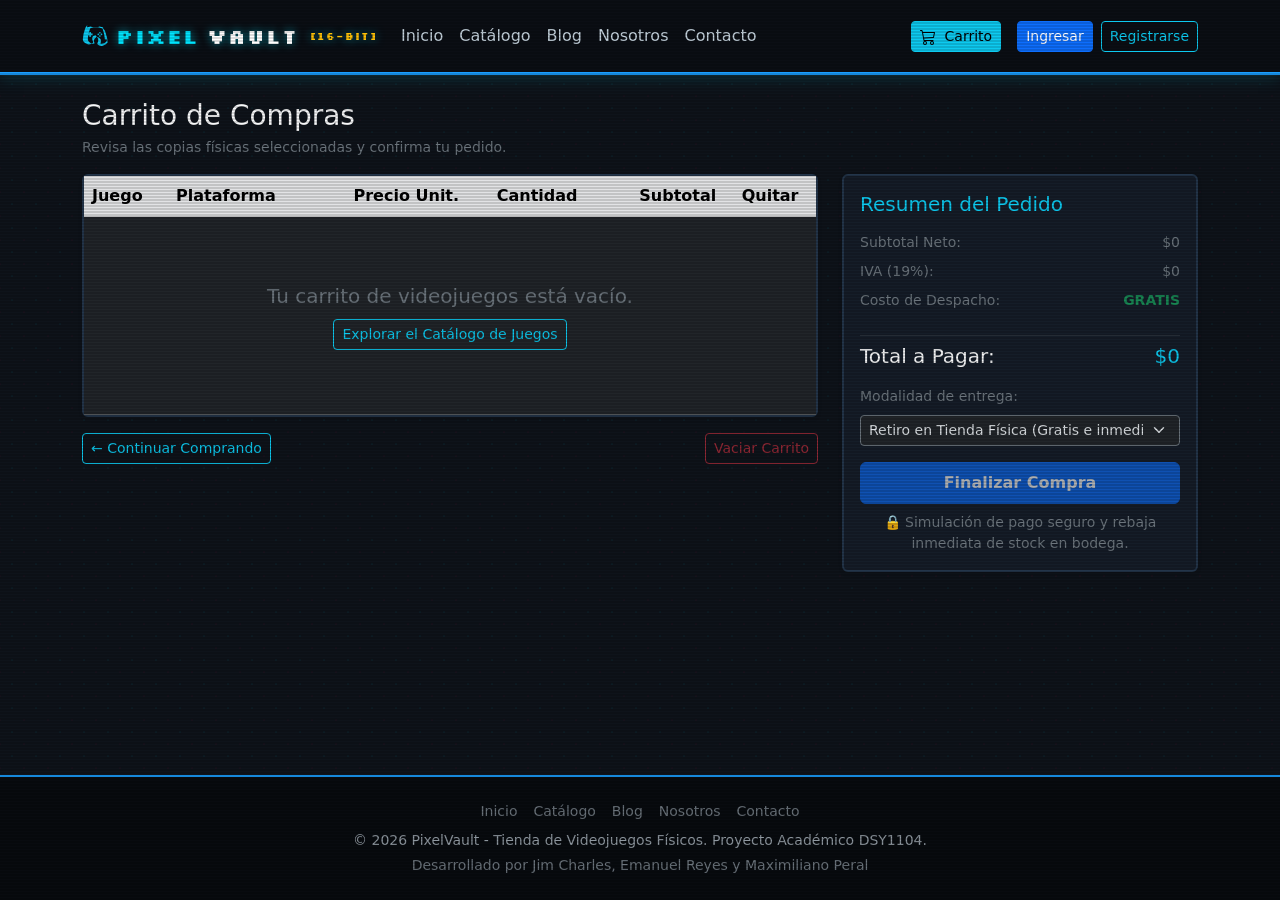
<file: tienda_videojuegos/carrito.html>
<!DOCTYPE html>
<html lang="es" data-bs-theme="dark">
<head>
  <meta charset="UTF-8">
  <meta name="viewport" content="width=device-width, initial-scale=1">
  <title>Carrito de Compras | PixelVault</title>
  <!-- Bootstrap 5.3.3 CSS -->
  <link href="https://cdn.jsdelivr.net/npm/bootstrap@5.3.3/dist/css/bootstrap.min.css" rel="stylesheet">
  <link rel="stylesheet" href="css/estilos.css">
</head>
<body>

  <!-- ================= NAVBAR ================= -->
  <nav class="navbar navbar-expand-lg navbar-steam sticky-top py-3">
    <div class="container">
      <a class="navbar-brand d-flex align-items-center gap-2 font-arcade" href="index.html">
        <svg xmlns="http://www.w3.org/2000/svg" width="26" height="26" fill="currentColor" class="bi bi-controller text-info" viewBox="0 0 16 16">
          <path d="M11.5 6.027a.5.5 0 1 1-1 0 .5.5 0 0 1 1 0m-1.5 1.5a.5.5 0 1 0 0-1 .5.5 0 0 0 0 1m2.5-.5a.5.5 0 1 1-1 0 .5.5 0 0 1 1 0m-1.5 1.5a.5.5 0 1 0 0-1 .5.5 0 0 0 0 1m-6.5-3h1v1h1v1h-1v1h-1v-1h-1v-1h1z"/>
          <path d="M3.051 3.26a.5.5 0 0 1 .354-.613l1.932-.518a.5.5 0 0 1 .62.39c.655-.079 1.35-.117 2.043-.117.72 0 1.443.041 2.12.126a.5.5 0 0 1 .622-.399l1.932.518a.5.5 0 0 1 .306.729c.14.09.266.19.376.308q.608.656.92 1.518 1.48 4.108 1.48 6.84-1.025 1.162-2.316 1.705a3.5 3.5 0 0 1-1.396.347c-.902 0-1.78-.362-2.483-1.02a.5.5 0 0 1-.09-.594c.32-.594.498-1.25.534-1.912q.01-.197-.008-.396a2 2 0 0 0-.256-.838 2.2 2.2 0 0 0-.663-.649A3 3 0 0 0 8.5 7.5a3 3 0 0 0-1.282.28 2.2 2.2 0 0 0-.663.649 2 2 0 0 0-.256.838q-.019.2-.008.396c.036.662.214 1.318.534 1.912a.5.5 0 0 1-.09.594c-.703.658-1.58 1.02-2.483 1.02-.471 0-.943-.122-1.396-.347C1.525 12.37.5 11.208.5 10.046q0-2.732 1.48-6.84a5 5 0 0 1 .92-1.518c.11-.118.236-.218.376-.308zM14.04 10.046c0-2.584-1.38-6.495-1.38-6.495-.084-.23-.298-.387-.542-.395l-1.637-.438c-.524-.07-1.077-.107-1.646-.11a18 18 0 0 0-1.666.082L5.532 3.128c-.244.008-.458.165-.542.395 0 0-1.38 3.91-1.38 6.495 0 1.026.83 1.97 1.884 2.414.73.308 1.487.354 2.19.141a4.5 4.5 0 0 0-.395-1.564 3.2 3.2 0 0 1 .374-1.218 3.2 3.2 0 0 1 .964-.944A4 4 0 0 1 8.5 8.5a4 4 0 0 1 1.88.452 3.2 3.2 0 0 1 .964.944 3.2 3.2 0 0 1 .374 1.218c-.085.545-.22 1.07-.395 1.564.703.213 1.46.167 2.19-.141 1.054-.444 1.884-1.388 1.884-2.414"/>
        </svg>
        <span>Pixel</span>Vault <small class="text-warning ms-1" style="font-size:0.6rem;">[16-BIT]</small>
      </a>

      <button class="navbar-toggler" type="button" data-bs-toggle="collapse" data-bs-target="#navMenu">
        <span class="navbar-toggler-icon"></span>
      </button>

      <div class="collapse navbar-collapse" id="navMenu">
        <ul class="navbar-nav me-auto mb-2 mb-lg-0">
          <li class="nav-item"><a class="nav-link" href="index.html">Inicio</a></li>
          <li class="nav-item"><a class="nav-link" href="catalogo.html">Catálogo</a></li>
          <li class="nav-item"><a class="nav-link" href="blog.html">Blog</a></li>
          <li class="nav-item"><a class="nav-link" href="nosotros.html">Nosotros</a></li>
          <li class="nav-item"><a class="nav-link" href="contacto.html">Contacto</a></li>
          <li class="nav-item d-none" id="navItemMisCompras"><a class="nav-link text-success fw-bold" href="pedidos.html">🛍️ Mis Compras</a></li>
          <li class="nav-item d-none" id="navItemPedidos"><a class="nav-link text-info fw-bold position-relative" href="pedidos.html">📦 Pedidos <span id="pedidosBadgeNotif" class="badge-notif-pedidos d-none ms-1">0</span></a></li>
          <li class="nav-item d-none" id="navItemUsuarios"><a class="nav-link text-warning fw-bold" href="usuarios.html">👥 Usuarios</a></li>
          <li class="nav-item d-none" id="navItemHistorial"><a class="nav-link text-warning fw-bold" href="historial.html">📜 Historial</a></li>
        </ul>

        <div class="d-flex align-items-center gap-3">
          <a href="carrito.html" class="btn btn-outline-info btn-sm position-relative active">
            <svg xmlns="http://www.w3.org/2000/svg" width="16" height="16" fill="currentColor" class="bi bi-cart3 me-1" viewBox="0 0 16 16">
              <path d="M0 1.5A.5.5 0 0 1 .5 1H2a.5.5 0 0 1 .485.379L2.89 3H14.5a.5.5 0 0 1 .49.598l-1 5a.5.5 0 0 1-.465.401l-9.397.472L4.415 11H13a.5.5 0 0 1 0 1H4a.5.5 0 0 1-.491-.408L2.01 3.607 1.61 2H.5a.5.5 0 0 1-.5-.5M3.102 4l.84 4.479 9.144-.459L13.89 4zM5 12a2 2 0 1 0 0 4 2 2 0 0 0 0-4m7 0a2 2 0 1 0 0 4 2 2 0 0 0 0-4m-7 1a1 1 0 1 1 0 2 1 1 0 0 1 0-2m7 0a1 1 0 1 1 0 2 1 1 0 0 1 0-2"/>
            </svg>
            Carrito
            <span id="cartCountBadge" class="badge rounded-pill bg-danger d-none">0</span>
          </a>

          <div id="navAuthLinks" class="d-flex gap-2">
            <a href="login.html" class="btn btn-primary btn-sm">Ingresar</a>
            <a href="registro.html" class="btn btn-outline-info btn-sm">Registrarse</a>
          </div>

          <div id="navUserSection" class="d-flex align-items-center gap-2 d-none">
            <span class="small text-light" id="navUsuario"></span>
            <button class="btn btn-outline-danger btn-sm" id="btnSalir">Salir</button>
          </div>
        </div>
      </div>
    </div>
  </nav>

  <!-- ================= MAIN CONTENT ================= -->
  <main class="container py-4">

    <h1 class="h3 text-light mb-1">Carrito de Compras</h1>
    <p class="text-secondary small mb-3">Revisa las copias físicas seleccionadas y confirma tu pedido.</p>

    <div id="alertaCarrito" class="alert d-none"></div>

    <div class="row g-4">

      <!-- TABLA DE ARTÍCULOS -->
      <div class="col-lg-8">
        <div class="card card-juego shadow-sm">
          <div class="card-body p-0">
            <div class="table-responsive">
              <table class="table table-hover table-dark align-middle mb-0">
                <thead class="table-secondary text-dark">
                  <tr>
                    <th>Juego</th>
                    <th>Plataforma</th>
                    <th class="text-end">Precio Unit.</th>
                    <th class="text-center" style="width: 140px;">Cantidad</th>
                    <th class="text-end">Subtotal</th>
                    <th class="text-center">Quitar</th>
                  </tr>
                </thead>
                <tbody id="tablaCarritoBody">
                  <!-- Inyectado por JavaScript -->
                </tbody>
              </table>
            </div>
          </div>
        </div>

        <div class="d-flex justify-content-between align-items-center mt-3">
          <a href="catalogo.html" class="btn btn-outline-info btn-sm">&larr; Continuar Comprando</a>
          <button type="button" class="btn btn-outline-danger btn-sm" id="btnVaciarCarrito">Vaciar Carrito</button>
        </div>
      </div>

      <!-- RESUMEN DE COMPRA -->
      <div class="col-lg-4">
        <div class="card card-juego p-3 shadow-sm">
          <h2 class="h5 card-title text-info mb-3">Resumen del Pedido</h2>

          <div class="d-flex justify-content-between mb-2 small text-secondary">
            <span>Subtotal Neto:</span>
            <span id="resumenSubtotal">$0</span>
          </div>

          <div class="d-flex justify-content-between mb-2 small text-secondary">
            <span>IVA (19%):</span>
            <span id="resumenIva">$0</span>
          </div>

          <div class="d-flex justify-content-between mb-3 small text-secondary">
            <span>Costo de Despacho:</span>
            <span id="resumenCostoDespacho" class="text-success fw-bold">GRATIS</span>
          </div>

          <hr class="border-secondary my-2">

          <div class="d-flex justify-content-between mb-3">
            <strong class="h5 text-light mb-0">Total a Pagar:</strong>
            <strong class="h5 text-info mb-0" id="resumenTotal">$0</strong>
          </div>

          <div class="mb-3">
            <label for="metodoEntrega" class="form-label small text-secondary">Modalidad de entrega:</label>
            <select class="form-select form-select-sm bg-dark border-secondary" id="metodoEntrega">
              <option value="retiro">Retiro en Tienda Física (Gratis e inmediato)</option>
              <option value="despacho">Despacho a Domicilio (Solo Región Metropolitana - $4.000)</option>
            </select>
          </div>

          <button type="button" class="btn btn-primary w-100 py-2 fw-bold" id="btnFinalizarCompra">
            Finalizar Compra
          </button>
          <small class="text-secondary text-center d-block mt-2">
            🔒 Simulación de pago seguro y rebaja inmediata de stock en bodega.
          </small>
        </div>
      </div>

    </div>

    <!-- MODAL REGISTRO OBLIGATORIO PARA FINALIZAR COMPRA (HU-24) -->
    <div class="modal fade" id="modalRegistroObligatorio" tabindex="-1" aria-hidden="true">
      <div class="modal-dialog modal-dialog-centered">
        <div class="modal-content card-juego border-warning text-light shadow-lg">
          <div class="modal-header border-secondary">
            <div class="d-flex align-items-center gap-2">
              <span class="fs-4 text-warning">🔒</span>
              <h3 class="modal-title h5 mb-0 text-warning font-arcade">Registro Requerido para Comprar</h3>
            </div>
            <button type="button" class="btn-close btn-close-white" data-bs-dismiss="modal"></button>
          </div>
          <div class="modal-body text-center py-4">
            <div class="mb-3">
              <span class="badge text-bg-warning text-dark font-arcade px-3 py-2 fs-6">CUENTA REGISTRADA OBLIGATORIA</span>
            </div>
            <p class="text-light mb-3">
              Para finalizar tu compra y emitir tu comanda oficial de despacho o retiro en tienda (<strong>PV-XXXXXX</strong>), debes contar con una cuenta registrada en <strong>PixelVault</strong>.
            </p>
            <p class="text-secondary small mb-4">
              El registro toma menos de 1 minuto y te permitirá realizar el seguimiento de tus pedidos físicos en <strong>"Mis Compras"</strong>. Tus videojuegos agregados al carro permanecerán guardados.
            </p>

            <div class="d-grid gap-2 mb-3">
              <a href="registro.html?origen=carrito" class="btn btn-warning py-2 fw-bold font-arcade">
                📝 Registrarme Ahora (Crear Cuenta) &rarr;
              </a>
              <a href="login.html?origen=carrito" class="btn btn-outline-info py-2 fw-bold">
                🔑 Ya tengo cuenta (Iniciar Sesión)
              </a>
            </div>
          </div>
          <div class="modal-footer border-secondary justify-content-between">
            <button type="button" class="btn btn-secondary btn-sm" data-bs-dismiss="modal">Seguir Explorando</button>
            <small class="text-secondary">El carro no se perderá al iniciar sesión</small>
          </div>
        </div>
      </div>
    </div>

    <!-- MODAL DE CONFIRMACIÓN DE COMPRA / COMANDA -->
    <div class="modal fade" id="modalComprobante" tabindex="-1" aria-hidden="true">
      <div class="modal-dialog modal-dialog-centered">
        <div class="modal-content card-juego border-success text-light">
          <div class="modal-header border-secondary">
            <div class="d-flex align-items-center gap-2">
              <span class="display-6 text-success">✓</span>
              <h3 class="modal-title h5 mb-0 text-success">¡Compra Realizada con Éxito!</h3>
            </div>
            <button type="button" class="btn-close" data-bs-dismiss="modal"></button>
          </div>
          <div class="modal-body" id="modalComprobanteBody">
            <!-- Inyectado dinámicamente -->
          </div>
          <div class="modal-footer border-secondary">
            <a href="catalogo.html" class="btn btn-primary btn-sm">Volver al Catálogo</a>
          </div>
        </div>
      </div>
    </div>

  </main>

  <!-- ================= FOOTER ================= -->
  <footer class="footer-steam py-4 mt-auto">
    <div class="container text-center small">
      <div class="d-flex flex-wrap justify-content-center gap-3 mb-2">
        <a href="index.html" class="text-secondary text-decoration-none">Inicio</a>
        <a href="catalogo.html" class="text-secondary text-decoration-none">Catálogo</a>
        <a href="blog.html" class="text-secondary text-decoration-none">Blog</a>
        <a href="nosotros.html" class="text-secondary text-decoration-none">Nosotros</a>
        <a href="contacto.html" class="text-secondary text-decoration-none">Contacto</a>
      </div>
      <p class="mb-1">© 2026 PixelVault - Tienda de Videojuegos Físicos. Proyecto Académico DSY1104.</p>
      <p class="text-secondary mb-0">Desarrollado por Jim Charles, Emanuel Reyes y Maximiliano Peral</p>
    </div>
  </footer>

  <script src="https://cdn.jsdelivr.net/npm/bootstrap@5.3.3/dist/js/bootstrap.bundle.min.js"></script>

  <script>
    const KEY_SESION    = "pixelvault_sesion";
    const KEY_PRODUCTOS = "pixelvault_productos_v4";
    const KEY_CARRITO   = "pixelvault_carrito";
    const KEY_PEDIDOS   = "pixelvault_pedidos";
    const KEY_HISTORIAL = "pixelvault_historial_movimientos";

    let modalCompBs = null;
    let modalAuthBs = null;

    document.addEventListener("DOMContentLoaded", function () {
      const sesion = leerSesion();
      actualizarNavbar(sesion);
      modalCompBs = new bootstrap.Modal(document.getElementById("modalComprobante"));
      modalAuthBs = new bootstrap.Modal(document.getElementById("modalRegistroObligatorio"));

      pintarTablaCarrito();

      document.getElementById("btnVaciarCarrito").addEventListener("click", vaciarCarrito);
      document.getElementById("btnFinalizarCompra").addEventListener("click", clickFinalizarCompra);
      document.getElementById("metodoEntrega").addEventListener("change", pintarTablaCarrito);
    });

    function clickFinalizarCompra() {
      const carrito = cargarCarrito();
      if (carrito.length === 0) {
        mostrarAlerta("Tu carrito está vacío. Agrega juegos para comprar.", "warning");
        return;
      }

      const sesion = leerSesion();
      if (!sesion) {
        // Usuario no autenticado: requerir registro obligatorio (HU-24)
        modalAuthBs.show();
      } else {
        // Usuario autenticado: procesar directamente asociando la compra a su cuenta
        procesarOrden(sesion.usuario, sesion.nombre, sesion.email || (sesion.usuario + "@pixelvault.cl"), false);
      }
    }

    function procesarOrden(usuario, nombre, email, esInvitado) {
      const carrito = cargarCarrito();
      if (carrito.length === 0) return;

      const productos = cargarProductos();

      // Validar stock antes de confirmar
      for (let item of carrito) {
        const prod = productos.find(p => p.id === item.id);
        if (!prod || prod.stock < item.cantidad) {
          mostrarAlerta("No hay suficiente stock en bodega para \"" + item.nombre + "\".", "danger");
          return;
        }
      }

      // Rebajar stock en bodega
      carrito.forEach(function (item) {
        const prod = productos.find(p => p.id === item.id);
        if (prod) prod.stock -= item.cantidad;
      });
      guardarProductos(productos);

      const selEntrega = document.getElementById("metodoEntrega");
      const modoEntregaVal = selEntrega.value;
      const modoEntregaTxt = selEntrega.options[selEntrega.selectedIndex].text;
      const costoDespacho = modoEntregaVal === "despacho" ? 4000 : 0;
      const subtotalProductos = carrito.reduce((acc, it) => acc + (it.precio * it.cantidad), 0);
      const totalPagado = subtotalProductos + costoDespacho;
      const ordenNum = generarCodigoPedido();

      // Crear registro de pedido (HU-20)
      const nuevoPedido = {
        id: "PED-" + Date.now(),
        codigo: ordenNum,
        fecha: new Date().toISOString(),
        fechaLegible: new Date().toLocaleString("es-CL"),
        clienteUsuario: usuario,
        clienteNombre: nombre,
        clienteEmail: email,
        esInvitado: esInvitado,
        items: carrito.map(it => ({
          id: it.id,
          nombre: it.nombre,
          plataforma: it.plataforma,
          precio: it.precio,
          cantidad: it.cantidad,
          subtotal: it.precio * it.cantidad,
          imagen: it.imagen
        })),
        subtotal: subtotalProductos,
        costoDespacho: costoDespacho,
        total: totalPagado,
        tipoEntrega: modoEntregaVal, // 'retiro' | 'despacho'
        modoEntregaTexto: modoEntregaTxt,
        estado: "En preparación" // Estado inicial
      };

      // Guardar en pedidos
      const pedidos = cargarPedidos();
      pedidos.unshift(nuevoPedido);
      guardarPedidos(pedidos);

      // Registrar en historial de movimientos (HU-19)
      registrarHistorial(
        "Compras",
        "Nueva Compra",
        `Orden ${ordenNum} finalizada por ${nombre} (${usuario}). Modalidad: ${modoEntregaVal}. Total: ${formatoCLP(totalPagado)}`
      );

      // Armar comprobante en modal
      const modalBody = document.getElementById("modalComprobanteBody");
      let itemsHtml = "";
      carrito.forEach(function (it) {
        itemsHtml += `
          <li class="list-group-item bg-dark text-light border-secondary d-flex justify-content-between align-items-center">
            <div>
              <span class="fw-bold">${it.nombre}</span> <span class="badge text-bg-primary">${it.plataforma}</span>
              <div class="small text-secondary">${it.cantidad} un. x ${formatoCLP(it.precio)}</div>
            </div>
            <span class="text-info fw-bold">${formatoCLP(it.cantidad * it.precio)}</span>
          </li>
        `;
      });

      modalBody.innerHTML = `
        <div class="p-2">
          <div class="d-flex justify-content-between align-items-center mb-2">
            <span class="small text-secondary">N° de Orden: <strong class="text-light font-monospace fs-6">${ordenNum}</strong></span>
            <span class="badge bg-warning text-dark fw-bold">📦 En preparación</span>
          </div>
          <p class="mb-1 text-secondary small">Cliente: <strong class="text-light">${nombre}</strong> (${email})</p>
          <p class="mb-3 text-secondary small">Entrega: <span class="badge text-bg-info">${modoEntregaTxt}</span></p>

          <h6 class="text-light mb-2">Detalle de Videojuegos Físicos:</h6>
          <ul class="list-group mb-3 border-secondary">
            ${itemsHtml}
          </ul>

          <div class="d-flex justify-content-between small text-secondary mb-1">
            <span>Subtotal Videojuegos:</span>
            <span class="text-light">${formatoCLP(subtotalProductos)}</span>
          </div>
          <div class="d-flex justify-content-between small text-secondary mb-2">
            <span>Costo de Despacho:</span>
            <span class="${costoDespacho > 0 ? 'text-info fw-bold' : 'text-success fw-bold'}">${costoDespacho > 0 ? formatoCLP(costoDespacho) : 'GRATIS'}</span>
          </div>
          <div class="d-flex justify-content-between h5 text-light fw-bold border-top border-secondary pt-2">
            <span>Total Pagado:</span>
            <span class="text-success">${formatoCLP(totalPagado)}</span>
          </div>
          <div class="alert alert-success mt-3 mb-0 small">
            ✓ Pedido registrado exitosamente. Las unidades físicas han sido rebajadas del inventario.
            ${esInvitado ? '<br>Guarda tu código <strong>' + ordenNum + '</strong> para consultar el seguimiento de tu compra.' : '<br>Ya puedes revisar el estado en tiempo real en tu sección <strong>"Mis Compras"</strong>.'}
          </div>
        </div>
      `;

      // Actualizar footer del modal con link a pedidos.html
      const modalFooter = document.querySelector("#modalComprobante .modal-footer");
      if (modalFooter) {
        modalFooter.innerHTML = `
          <a href="catalogo.html" class="btn btn-outline-secondary btn-sm">Volver al Catálogo</a>
          <a href="pedidos.html?codigo=${ordenNum}" class="btn btn-success btn-sm fw-bold">🛍️ Ver Seguimiento del Pedido</a>
        `;
      }

      guardarCarrito([]);
      pintarTablaCarrito();
      actualizarNavbar(leerSesion());
      modalCompBs.show();
    }

    function cargarPedidos() {
      try {
        return JSON.parse(localStorage.getItem(KEY_PEDIDOS) || "[]");
      } catch (e) {
        return [];
      }
    }

    function guardarPedidos(p) {
      localStorage.setItem(KEY_PEDIDOS, JSON.stringify(p));
    }

    function registrarHistorial(categoria, accion, detalle) {
      try {
        const sesion = leerSesion();
        const autor = sesion ? `${sesion.nombre} (@${sesion.usuario} - ${sesion.rol})` : "Invitado / Anónimo";
        const registros = JSON.parse(localStorage.getItem(KEY_HISTORIAL) || "[]");
        const nuevo = {
          id: "HIST-" + Date.now() + "-" + Math.floor(Math.random() * 1000),
          fecha: new Date().toISOString(),
          fechaLegible: new Date().toLocaleString("es-CL"),
          categoria: categoria,
          usuario: autor,
          accion: accion,
          detalle: detalle
        };
        registros.unshift(nuevo);
        if (registros.length > 200) registros.pop();
        localStorage.setItem(KEY_HISTORIAL, JSON.stringify(registros));
      } catch (e) {
        console.warn("No se pudo registrar historial:", e);
      }
    }

    function pintarTablaCarrito() {
      const carrito = cargarCarrito();
      const productos = cargarProductos();
      const tbody = document.getElementById("tablaCarritoBody");
      tbody.replaceChildren();

      if (carrito.length === 0) {
        const tr = document.createElement("tr");
        const td = document.createElement("td");
        td.colSpan = 6;
        td.className = "text-center text-secondary py-5";
        td.innerHTML = `
          <div class="py-3">
            <p class="lead mb-2">Tu carrito de videojuegos está vacío.</p>
            <a href="catalogo.html" class="btn btn-outline-info btn-sm">Explorar el Catálogo de Juegos</a>
          </div>
        `;
        tr.appendChild(td);
        tbody.appendChild(tr);

        document.getElementById("resumenSubtotal").textContent = "$0";
        document.getElementById("resumenIva").textContent      = "$0";
        document.getElementById("resumenTotal").textContent    = "$0";
        document.getElementById("btnFinalizarCompra").disabled = true;
        document.getElementById("btnVaciarCarrito").disabled   = true;
        return;
      }

      document.getElementById("btnFinalizarCompra").disabled = false;
      document.getElementById("btnVaciarCarrito").disabled   = false;

      let subtotalTotal = 0;

      carrito.forEach(function (item) {
        const prodBodega = productos.find(p => p.id === item.id);
        const stockActual = prodBodega ? prodBodega.stock : item.stockMax;

        const subtotalItem = item.precio * item.cantidad;
        subtotalTotal += subtotalItem;

        const tr = document.createElement("tr");

        // Col 1: Imagen y Título
        const tdJuego = document.createElement("td");
        tdJuego.className = "d-flex align-items-center gap-2";
        const img = document.createElement("img");
        img.src = item.imagen;
        img.alt = item.nombre;
        img.style.width = "48px";
        img.style.height = "56px";
        img.style.objectFit = "cover";
        img.className = "rounded border border-secondary";
        const txt = document.createElement("span");
        txt.className = "small fw-bold text-light";
        txt.textContent = item.nombre;
        tdJuego.appendChild(img);
        tdJuego.appendChild(txt);
        tr.appendChild(tdJuego);

        // Col 2: Plataforma
        const tdPlat = document.createElement("td");
        const bPlat = document.createElement("span");
        bPlat.className = "badge text-bg-primary";
        bPlat.textContent = item.plataforma;
        tdPlat.appendChild(bPlat);
        tr.appendChild(tdPlat);

        // Col 3: Precio
        const tdPre = document.createElement("td");
        tdPre.className = "text-end";
        tdPre.textContent = formatoCLP(item.precio);
        tr.appendChild(tdPre);

        // Col 4: Cantidad (Validada contra stock)
        const tdCant = document.createElement("td");
        tdCant.className = "text-center";

        const inpCant = document.createElement("input");
        inpCant.type = "number";
        inpCant.className = "form-control form-control-sm bg-dark border-secondary text-center mx-auto";
        inpCant.style.maxWidth = "80px";
        inpCant.value = item.cantidad;
        inpCant.min = 1;
        inpCant.max = stockActual;

        inpCant.addEventListener("change", function () {
          modificarCantidadItem(item.id, parseInt(inpCant.value, 10), stockActual);
        });

        tdCant.appendChild(inpCant);
        tr.appendChild(tdCant);

        // Col 5: Subtotal
        const tdSub = document.createElement("td");
        tdSub.className = "text-end text-info fw-bold";
        tdSub.textContent = formatoCLP(subtotalItem);
        tr.appendChild(tdSub);

        // Col 6: Quitar
        const tdDel = document.createElement("td");
        tdDel.className = "text-center";
        const btnDel = document.createElement("button");
        btnDel.className = "btn btn-sm btn-outline-danger";
        btnDel.textContent = "✕";
        btnDel.title = "Quitar del carrito";
        btnDel.addEventListener("click", function () {
          quitarItemCarrito(item.id);
        });
        tdDel.appendChild(btnDel);
        tr.appendChild(tdDel);

        tbody.appendChild(tr);
      });

      const totalConIva = subtotalTotal;
      const neto = Math.round(totalConIva / 1.19);
      const iva  = totalConIva - neto;

      const selEntrega = document.getElementById("metodoEntrega");
      const costoDespacho = selEntrega && selEntrega.value === "despacho" ? 4000 : 0;
      const elCostoDespacho = document.getElementById("resumenCostoDespacho");
      if (elCostoDespacho) {
        if (costoDespacho > 0) {
          elCostoDespacho.textContent = formatoCLP(costoDespacho);
          elCostoDespacho.className = "text-info fw-bold";
        } else {
          elCostoDespacho.textContent = "GRATIS";
          elCostoDespacho.className = "text-success fw-bold";
        }
      }

      document.getElementById("resumenSubtotal").textContent = formatoCLP(neto);
      document.getElementById("resumenIva").textContent      = formatoCLP(iva);
      document.getElementById("resumenTotal").textContent    = formatoCLP(totalConIva + costoDespacho);
    }

    function modificarCantidadItem(id, nuevaCant, stockBodega) {
      const carrito = cargarCarrito();
      const item = carrito.find(x => x.id === id);
      if (!item) return;

      if (isNaN(nuevaCant) || nuevaCant < 1) {
        mostrarAlerta("La cantidad mínima es 1 copia.", "warning");
        pintarTablaCarrito();
        return;
      }

      if (nuevaCant > stockBodega) {
        mostrarAlerta("No puedes pedir " + nuevaCant + " copias. El stock máximo disponible es " + stockBodega + ".", "warning");
        item.cantidad = stockBodega;
      } else {
        item.cantidad = nuevaCant;
      }

      guardarCarrito(carrito);
      pintarTablaCarrito();
    }

    function quitarItemCarrito(id) {
      let carrito = cargarCarrito();
      carrito = carrito.filter(x => x.id !== id);
      guardarCarrito(carrito);
      pintarTablaCarrito();
      mostrarAlerta("Producto retirado del carrito.", "info");
    }

    function vaciarCarrito() {
      if (!confirm("¿Deseas vaciar el carrito?")) return;
      guardarCarrito([]);
      pintarTablaCarrito();
      mostrarAlerta("Tu carrito ha sido vaciado.", "info");
    }

    function actualizarNavbar(sesion) {
      const navUsuario        = document.getElementById("navUsuario");
      const btnSalir          = document.getElementById("btnSalir");
      const navAuthLinks      = document.getElementById("navAuthLinks");
      const navUserSection    = document.getElementById("navUserSection");
      const navItemUsuarios   = document.getElementById("navItemUsuarios");
      const navItemHistorial  = document.getElementById("navItemHistorial");
      const navItemPedidos    = document.getElementById("navItemPedidos");
      const navItemMisCompras = document.getElementById("navItemMisCompras");

      if (navItemUsuarios) {
        navItemUsuarios.classList.toggle("d-none", !(sesion && sesion.rol === "admin"));
      }
      if (navItemHistorial) {
        navItemHistorial.classList.toggle("d-none", !(sesion && sesion.rol === "admin"));
      }
      if (navItemPedidos) {
        navItemPedidos.classList.toggle("d-none", !(sesion && (sesion.rol === "admin" || sesion.rol === "operador" || sesion.rol === "repartidor")));
      }
      if (navItemMisCompras) {
        let tieneCompras = false;
        if (sesion && sesion.rol === "user") {
          try {
            const pedidos = JSON.parse(localStorage.getItem(KEY_PEDIDOS) || "[]");
            tieneCompras = pedidos.some(p => p.clienteUsuario === sesion.usuario || (sesion.email && p.clienteEmail === sesion.email));
          } catch (e) {}
        }
        navItemMisCompras.classList.toggle("d-none", !tieneCompras);
      }

      if (sesion) {
        if (navUserSection) navUserSection.classList.remove("d-none");
        if (navAuthLinks)   navAuthLinks.classList.add("d-none");
        if (navUsuario) {
          let badgeRol = "Cliente";
          if (sesion.rol === "admin") badgeRol = "Admin";
          else if (sesion.rol === "operador") badgeRol = "Operador";
          else if (sesion.rol === "repartidor") badgeRol = "Repartidor";
          else if (sesion.rol === "editor") badgeRol = "Editor";
          navUsuario.textContent = sesion.nombre + " (" + badgeRol + ")";
        }
        if (btnSalir) {
          btnSalir.onclick = function () {
            sessionStorage.removeItem(KEY_SESION);
            window.location.replace("login.html");
          };
        }
      } else {
        if (navUserSection) navUserSection.classList.add("d-none");
        if (navAuthLinks)   navAuthLinks.classList.remove("d-none");
      }

      actualizarBadgeCarrito();

      // Notificación reactiva de Pedidos (HU-27)
      const badgePedidos = document.getElementById("pedidosBadgeNotif");
      if (badgePedidos && sesion) {
        try {
          const pedidos = JSON.parse(localStorage.getItem(KEY_PEDIDOS) || "[]");
          let count = 0;
          if (sesion.rol === "admin" || sesion.rol === "operador") {
            count = pedidos.filter(p => p.estado === "En preparación").length;
          } else if (sesion.rol === "repartidor") {
            count = pedidos.filter(p => p.repartidorUsuario === sesion.usuario && (p.estado === "Asignado a repartidor" || p.estado === "Asignado")).length;
          }
          if (count > 0) {
            badgePedidos.textContent = count;
            badgePedidos.classList.remove("d-none");
          } else {
            badgePedidos.classList.add("d-none");
          }
        } catch (e) {}
      }
    }

    function cargarProductos() {
      try {
        return JSON.parse(localStorage.getItem(KEY_PRODUCTOS) || "[]");
      } catch (e) {
        return [];
      }
    }

    function guardarProductos(prods) {
      localStorage.setItem(KEY_PRODUCTOS, JSON.stringify(prods));
    }

    function cargarCarrito() {
      try {
        return JSON.parse(localStorage.getItem(KEY_CARRITO) || "[]");
      } catch (e) {
        return [];
      }
    }

    function guardarCarrito(cart) {
      localStorage.setItem(KEY_CARRITO, JSON.stringify(cart));
      actualizarBadgeCarrito();
    }

    function actualizarBadgeCarrito() {
      const badge = document.getElementById("cartCountBadge");
      if (!badge) return;
      const cart = cargarCarrito();
      const total = cart.reduce((acc, it) => acc + it.cantidad, 0);
      badge.textContent = total;
      if (total > 0) badge.classList.remove("d-none");
      else badge.classList.add("d-none");
    }

    function formatoCLP(valor) {
      return new Intl.NumberFormat("es-CL", { style: "currency", currency: "CLP", maximumFractionDigits: 0 }).format(valor);
    }

    function leerSesion() {
      try {
        const s = JSON.parse(sessionStorage.getItem(KEY_SESION));
        if (!s || !s.usuario || !s.rol) return null;
        if (s.expira && Date.now() > s.expira) {
          sessionStorage.removeItem(KEY_SESION);
          return null;
        }
        return s;
      } catch (e) {
        return null;
      }
    }

    function cargarPedidos() {
      try {
        const p = JSON.parse(localStorage.getItem(KEY_PEDIDOS));
        if (Array.isArray(p)) return p;
      } catch (e) {}
      return [];
    }

    function guardarPedidos(p) {
      localStorage.setItem(KEY_PEDIDOS, JSON.stringify(p));
    }

    function generarCodigoPedido() {
      const pedidos = cargarPedidos();
      let maxNum = 0;
      pedidos.forEach(p => {
        if (p.codigo) {
          const m = p.codigo.match(/PV-(\d+)/);
          if (m) {
            const n = parseInt(m[1], 10);
            if (!isNaN(n) && n > maxNum) maxNum = n;
          }
        }
      });
      return "PV-" + String(maxNum + 1).padStart(6, "0");
    }
  </script>
</body>
</html>
</file>
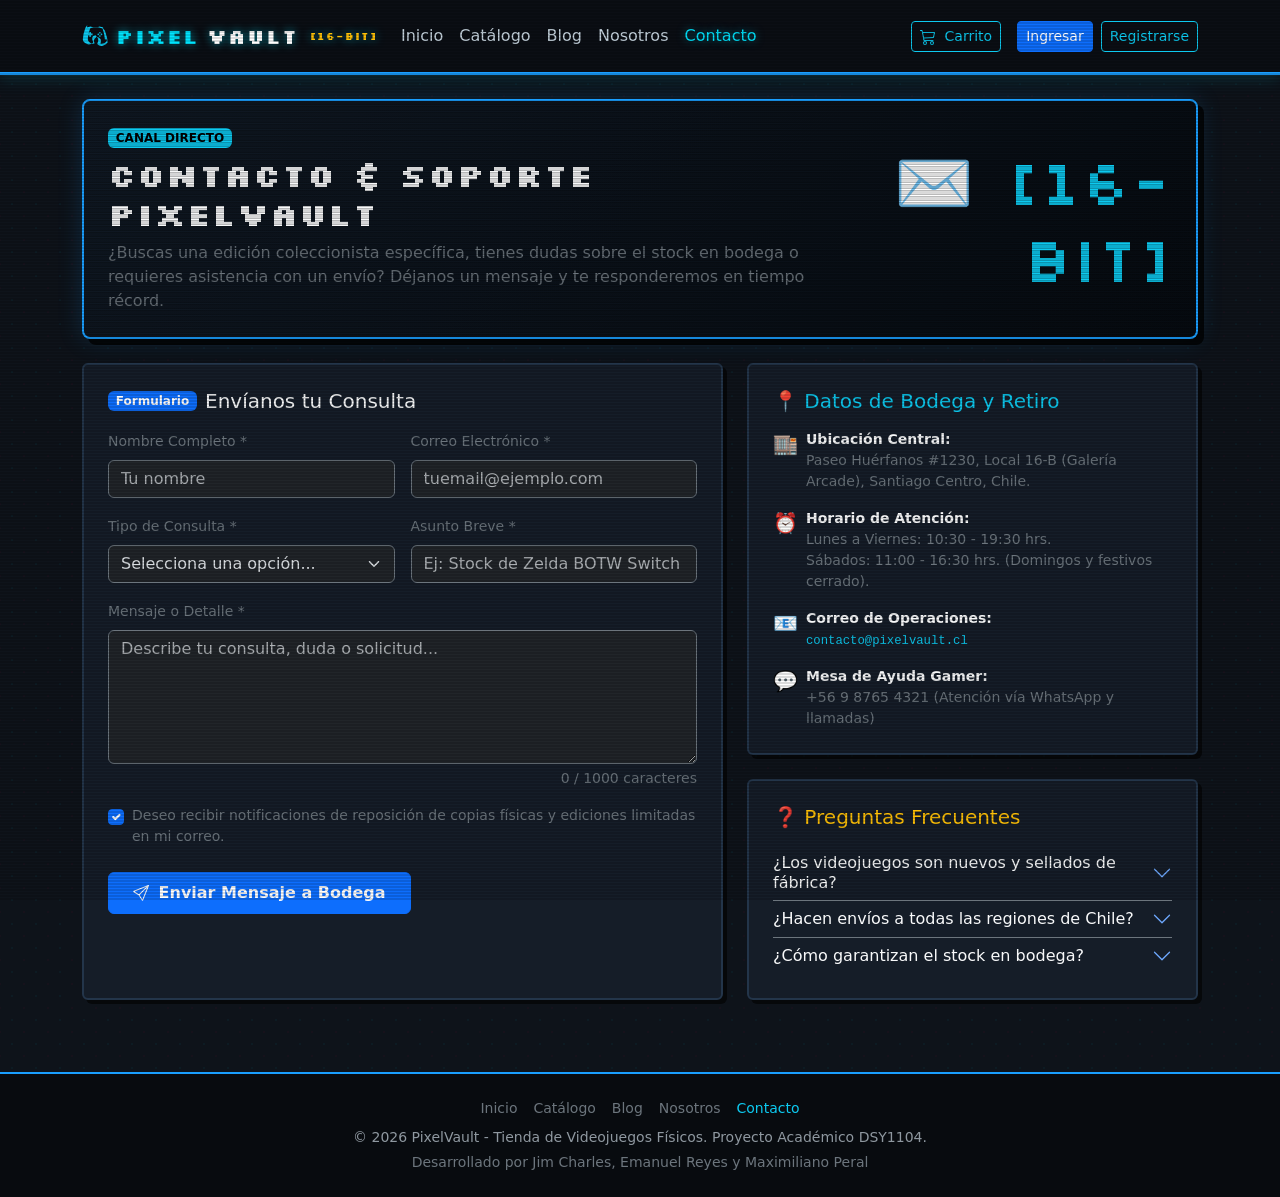
<file: tienda_videojuegos/contacto.html>
<!DOCTYPE html>
<html lang="es" data-bs-theme="dark">
<head>
  <meta charset="UTF-8">
  <meta name="viewport" content="width=device-width, initial-scale=1">
  <title>Contacto & Soporte | PixelVault</title>
  <!-- Bootstrap 5.3.3 CSS -->
  <link href="https://cdn.jsdelivr.net/npm/bootstrap@5.3.3/dist/css/bootstrap.min.css" rel="stylesheet">
  <link rel="stylesheet" href="css/estilos.css">
</head>
<body>

  <!-- ================= NAVBAR ================= -->
  <nav class="navbar navbar-expand-lg navbar-steam sticky-top py-3">
    <div class="container">
      <a class="navbar-brand d-flex align-items-center gap-2 font-arcade" href="index.html">
        <svg xmlns="http://www.w3.org/2000/svg" width="26" height="26" fill="currentColor" class="bi bi-controller text-info" viewBox="0 0 16 16">
          <path d="M11.5 6.027a.5.5 0 1 1-1 0 .5.5 0 0 1 1 0m-1.5 1.5a.5.5 0 1 0 0-1 .5.5 0 0 0 0 1m2.5-.5a.5.5 0 1 1-1 0 .5.5 0 0 1 1 0m-1.5 1.5a.5.5 0 1 0 0-1 .5.5 0 0 0 0 1m-6.5-3h1v1h1v1h-1v1h-1v-1h-1v-1h1z"/>
          <path d="M3.051 3.26a.5.5 0 0 1 .354-.613l1.932-.518a.5.5 0 0 1 .62.39c.655-.079 1.35-.117 2.043-.117.72 0 1.443.041 2.12.126a.5.5 0 0 1 .622-.399l1.932.518a.5.5 0 0 1 .306.729c.14.09.266.19.376.308q.608.656.92 1.518 1.48 4.108 1.48 6.84-1.025 1.162-2.316 1.705a3.5 3.5 0 0 1-1.396.347c-.902 0-1.78-.362-2.483-1.02a.5.5 0 0 1-.09-.594c.32-.594.498-1.25.534-1.912q.01-.197-.008-.396a2 2 0 0 0-.256-.838 2.2 2.2 0 0 0-.663-.649A3 3 0 0 0 8.5 7.5a3 3 0 0 0-1.282.28 2.2 2.2 0 0 0-.663.649 2 2 0 0 0-.256.838q-.019.2-.008.396c.036.662.214 1.318.534 1.912a.5.5 0 0 1-.09.594c-.703.658-1.58 1.02-2.483 1.02-.471 0-.943-.122-1.396-.347C1.525 12.37.5 11.208.5 10.046q0-2.732 1.48-6.84a5 5 0 0 1 .92-1.518c.11-.118.236-.218.376-.308zM14.04 10.046c0-2.584-1.38-6.495-1.38-6.495-.084-.23-.298-.387-.542-.395l-1.637-.438c-.524-.07-1.077-.107-1.646-.11a18 18 0 0 0-1.666.082L5.532 3.128c-.244.008-.458.165-.542.395 0 0-1.38 3.91-1.38 6.495 0 1.026.83 1.97 1.884 2.414.73.308 1.487.354 2.19.141a4.5 4.5 0 0 0-.395-1.564 3.2 3.2 0 0 1 .374-1.218 3.2 3.2 0 0 1 .964-.944A4 4 0 0 1 8.5 8.5a4 4 0 0 1 1.88.452 3.2 3.2 0 0 1 .964.944 3.2 3.2 0 0 1 .374 1.218c-.085.545-.22 1.07-.395 1.564.703.213 1.46.167 2.19-.141 1.054-.444 1.884-1.388 1.884-2.414"/>
        </svg>
        <span>Pixel</span>Vault <small class="text-warning ms-1" style="font-size:0.6rem;">[16-BIT]</small>
      </a>

      <button class="navbar-toggler" type="button" data-bs-toggle="collapse" data-bs-target="#navMenu">
        <span class="navbar-toggler-icon"></span>
      </button>

      <div class="collapse navbar-collapse" id="navMenu">
        <ul class="navbar-nav me-auto mb-2 mb-lg-0">
          <li class="nav-item"><a class="nav-link" href="index.html">Inicio</a></li>
          <li class="nav-item"><a class="nav-link" href="catalogo.html">Catálogo</a></li>
          <li class="nav-item"><a class="nav-link" href="blog.html">Blog</a></li>
          <li class="nav-item"><a class="nav-link" href="nosotros.html">Nosotros</a></li>
          <li class="nav-item"><a class="nav-link active" href="contacto.html">Contacto</a></li>
          <li class="nav-item d-none" id="navItemMisCompras"><a class="nav-link text-success fw-bold" href="pedidos.html">🛍️ Mis Compras</a></li>
          <li class="nav-item d-none" id="navItemPedidos"><a class="nav-link text-info fw-bold position-relative" href="pedidos.html">📦 Pedidos <span id="pedidosBadgeNotif" class="badge-notif-pedidos d-none ms-1">0</span></a></li>
          <li class="nav-item d-none" id="navItemUsuarios"><a class="nav-link text-warning fw-bold" href="usuarios.html">👥 Usuarios</a></li>
          <li class="nav-item d-none" id="navItemHistorial"><a class="nav-link text-warning fw-bold" href="historial.html">📜 Historial</a></li>
        </ul>

        <div class="d-flex align-items-center gap-3">
          <a href="carrito.html" class="btn btn-outline-info btn-sm position-relative">
            <svg xmlns="http://www.w3.org/2000/svg" width="16" height="16" fill="currentColor" class="bi bi-cart3 me-1" viewBox="0 0 16 16">
              <path d="M0 1.5A.5.5 0 0 1 .5 1H2a.5.5 0 0 1 .485.379L2.89 3H14.5a.5.5 0 0 1 .49.598l-1 5a.5.5 0 0 1-.465.401l-9.397.472L4.415 11H13a.5.5 0 0 1 0 1H4a.5.5 0 0 1-.491-.408L2.01 3.607 1.61 2H.5a.5.5 0 0 1-.5-.5M3.102 4l.84 4.479 9.144-.459L13.89 4zM5 12a2 2 0 1 0 0 4 2 2 0 0 0 0-4m7 0a2 2 0 1 0 0 4 2 2 0 0 0 0-4m-7 1a1 1 0 1 1 0 2 1 1 0 0 1 0-2m7 0a1 1 0 1 1 0 2 1 1 0 0 1 0-2"/>
            </svg>
            Carrito
            <span id="cartCountBadge" class="badge rounded-pill bg-danger d-none">0</span>
          </a>

          <div id="navAuthLinks" class="d-flex gap-2">
            <a href="login.html" class="btn btn-primary btn-sm">Ingresar</a>
            <a href="registro.html" class="btn btn-outline-info btn-sm">Registrarse</a>
          </div>

          <div id="navUserSection" class="d-flex align-items-center gap-2 d-none">
            <span class="small text-light" id="navUsuario"></span>
            <button class="btn btn-outline-danger btn-sm" id="btnSalir">Salir</button>
          </div>
        </div>
      </div>
    </div>
  </nav>

  <!-- ================= MAIN CONTENT ================= -->
  <main class="container py-4">

    <!-- HEADER DE SECCIÓN -->
    <section class="hero-steam p-4 mb-4 text-white">
      <div class="row align-items-center">
        <div class="col-lg-8">
          <span class="badge text-bg-info mb-2 text-uppercase fw-bold">Canal Directo</span>
          <h1 class="h2 fw-bold text-light font-arcade mb-2">Contacto & Soporte PixelVault</h1>
          <p class="text-secondary lead mb-0" style="font-size: 1rem;">
            ¿Buscas una edición coleccionista específica, tienes dudas sobre el stock en bodega o requieres asistencia con un envío? Déjanos un mensaje y te responderemos en tiempo récord.
          </p>
        </div>
        <div class="col-lg-4 text-lg-end d-none d-lg-block">
          <span class="display-3 text-info font-arcade">✉️ [16-BIT]</span>
        </div>
      </div>
    </section>

    <div class="row g-4 mb-5">

      <!-- COLUMNA IZQUIERDA: FORMULARIO DE CONTACTO -->
      <div class="col-lg-7">
        <div class="card card-juego p-4 h-100">
          <div class="card-body p-0">
            <div class="d-flex align-items-center gap-2 mb-3">
              <span class="badge text-bg-primary">Formulario</span>
              <h2 class="h5 text-light mb-0">Envíanos tu Consulta</h2>
            </div>

            <div id="alertaContacto" class="alert d-none"></div>

            <form id="formContacto" novalidate>
              <div class="row g-3 mb-3">
                <div class="col-md-6">
                  <label for="contactoNombre" class="form-label small text-secondary">Nombre Completo *</label>
                  <input type="text" class="form-control bg-dark border-secondary" id="contactoNombre" 
                         maxlength="60" required placeholder="Tu nombre">
                </div>
                <div class="col-md-6">
                  <label for="contactoEmail" class="form-label small text-secondary">Correo Electrónico *</label>
                  <input type="email" class="form-control bg-dark border-secondary" id="contactoEmail" 
                         maxlength="80" required placeholder="tuemail@ejemplo.com">
                </div>
              </div>

              <div class="row g-3 mb-3">
                <div class="col-md-6">
                  <label for="contactoTipo" class="form-label small text-secondary">Tipo de Consulta *</label>
                  <select class="form-select bg-dark border-secondary" id="contactoTipo" required>
                    <option value="" selected disabled>Selecciona una opción...</option>
                    <option value="stock">Consulta de Stock / Reserva de Copia</option>
                    <option value="pedido">Estado de Envío o Compra</option>
                    <option value="tasacion">Canje / Venta de Juegos Físicos</option>
                    <option value="soporte">Soporte Técnico en la Web</option>
                    <option value="otro">Otra Consulta General</option>
                  </select>
                </div>
                <div class="col-md-6">
                  <label for="contactoAsunto" class="form-label small text-secondary">Asunto Breve *</label>
                  <input type="text" class="form-control bg-dark border-secondary" id="contactoAsunto" 
                         maxlength="80" required placeholder="Ej: Stock de Zelda BOTW Switch">
                </div>
              </div>

              <div class="mb-3">
                <label for="contactoMensaje" class="form-label small text-secondary">Mensaje o Detalle *</label>
                <textarea class="form-control bg-dark border-secondary" id="contactoMensaje" rows="5" 
                          maxlength="1000" required placeholder="Describe tu consulta, duda o solicitud..."></textarea>
                <div class="form-text small text-secondary text-end" id="contadorCaracteres">0 / 1000 caracteres</div>
              </div>

              <div class="form-check mb-4">
                <input class="form-check-input" type="checkbox" id="contactoBoletin" checked>
                <label class="form-check-label small text-secondary" for="contactoBoletin">
                  Deseo recibir notificaciones de reposición de copias físicas y ediciones limitadas en mi correo.
                </label>
              </div>

              <button type="submit" class="btn btn-primary px-4 py-2 fw-bold" id="btnEnviarContacto">
                <svg xmlns="http://www.w3.org/2000/svg" width="16" height="16" fill="currentColor" class="bi bi-send me-1" viewBox="0 0 16 16">
                  <path d="M15.854.146a.5.5 0 0 1 .11.54l-5.819 14.547a.75.75 0 0 1-1.329.124l-3.178-4.995L.643 7.184a.75.75 0 0 1 .124-1.33L15.314.037a.5.5 0 0 1 .54.11ZM6.636 10.07l2.761 4.338L14.13 2.576zm6.787-8.201L1.591 6.602l4.339 2.76z"/>
                </svg>
                Enviar Mensaje a Bodega
              </button>
            </form>
          </div>
        </div>
      </div>

      <!-- COLUMNA DERECHA: INFORMACIÓN DE TIENDA Y FAQ -->
      <div class="col-lg-5">
        <div class="d-flex flex-column gap-4">

          <!-- TARJETA: INFORMACIÓN FÍSICA -->
          <div class="card card-juego p-4">
            <h2 class="h5 text-info mb-3">📍 Datos de Bodega y Retiro</h2>
            <ul class="list-unstyled small text-secondary mb-0 d-flex flex-column gap-3">
              <li class="d-flex align-items-start gap-2">
                <span class="text-info fs-5">🏬</span>
                <div>
                  <strong class="text-light">Ubicación Central:</strong><br>
                  Paseo Huérfanos #1230, Local 16-B (Galería Arcade), Santiago Centro, Chile.
                </div>
              </li>
              <li class="d-flex align-items-start gap-2">
                <span class="text-info fs-5">⏰</span>
                <div>
                  <strong class="text-light">Horario de Atención:</strong><br>
                  Lunes a Viernes: 10:30 - 19:30 hrs.<br>
                  Sábados: 11:00 - 16:30 hrs. (Domingos y festivos cerrado).
                </div>
              </li>
              <li class="d-flex align-items-start gap-2">
                <span class="text-info fs-5">📧</span>
                <div>
                  <strong class="text-light">Correo de Operaciones:</strong><br>
                  <code class="text-info">contacto@pixelvault.cl</code>
                </div>
              </li>
              <li class="d-flex align-items-start gap-2">
                <span class="text-info fs-5">💬</span>
                <div>
                  <strong class="text-light">Mesa de Ayuda Gamer:</strong><br>
                  +56 9 8765 4321 (Atención vía WhatsApp y llamadas)
                </div>
              </li>
            </ul>
          </div>

          <!-- TARJETA: FAQ RÁPIDA (ACORDEÓN BOOTSTRAP 5) -->
          <div class="card card-juego p-4">
            <h2 class="h5 text-warning mb-3">❓ Preguntas Frecuentes</h2>
            
            <div class="accordion accordion-flush" id="faqAccordion">
              
              <div class="accordion-item bg-transparent border-secondary">
                <h3 class="accordion-header">
                  <button class="accordion-button collapsed bg-transparent text-light small py-2 px-0" type="button" data-bs-toggle="collapse" data-bs-target="#faq1">
                    ¿Los videojuegos son nuevos y sellados de fábrica?
                  </button>
                </h3>
                <div id="faq1" class="accordion-collapse collapse" data-bs-parent="#faqAccordion">
                  <div class="accordion-body text-secondary small px-0 pt-1 pb-3">
                    Sí, el 100% de nuestro catálogo regular corresponde a copias físicas nuevas con su precinto plástico oficial de fábrica (PlayStation, Nintendo o Xbox). Si alguna edición es seminueva de colección, se indica explícitamente en la ficha técnica.
                  </div>
                </div>
              </div>

              <div class="accordion-item bg-transparent border-secondary">
                <h3 class="accordion-header">
                  <button class="accordion-button collapsed bg-transparent text-light small py-2 px-0" type="button" data-bs-toggle="collapse" data-bs-target="#faq2">
                    ¿Hacen envíos a todas las regiones de Chile?
                  </button>
                </h3>
                <div id="faq2" class="accordion-collapse collapse" data-bs-parent="#faqAccordion">
                  <div class="accordion-body text-secondary small px-0 pt-1 pb-3">
                    Por ahora, realizamos despachos exclusivamente dentro de la <strong>Región Metropolitana</strong> mediante nuestro equipo de repartidores oficiales para asegurar la preservación física de las copias. Próximamente habilitaremos envíos a todas las regiones de Chile.
                  </div>
                </div>
              </div>

              <div class="accordion-item bg-transparent border-secondary">
                <h3 class="accordion-header">
                  <button class="accordion-button collapsed bg-transparent text-light small py-2 px-0" type="button" data-bs-toggle="collapse" data-bs-target="#faq3">
                    ¿Cómo garantizan el stock en bodega?
                  </button>
                </h3>
                <div id="faq3" class="accordion-collapse collapse" data-bs-parent="#faqAccordion">
                  <div class="accordion-body text-secondary small px-0 pt-1 pb-3">
                    Nuestra plataforma valida el inventario en tiempo real. Si un juego marca 2 copias disponibles, el sistema bloquea inmediatamente cualquier intento de pedir 3 copias, evitando quiebres de inventario.
                  </div>
                </div>
              </div>

            </div>

          </div>

        </div>
      </div>

    </div>

  </main>

  <!-- ================= FOOTER ================= -->
  <footer class="footer-steam py-4 mt-auto">
    <div class="container text-center small">
      <div class="d-flex flex-wrap justify-content-center gap-3 mb-2">
        <a href="index.html" class="text-secondary text-decoration-none">Inicio</a>
        <a href="catalogo.html" class="text-secondary text-decoration-none">Catálogo</a>
        <a href="blog.html" class="text-secondary text-decoration-none">Blog</a>
        <a href="nosotros.html" class="text-secondary text-decoration-none">Nosotros</a>
        <a href="contacto.html" class="text-info text-decoration-none">Contacto</a>
      </div>
      <p class="mb-1">© 2026 PixelVault - Tienda de Videojuegos Físicos. Proyecto Académico DSY1104.</p>
      <p class="text-secondary mb-0">Desarrollado por Jim Charles, Emanuel Reyes y Maximiliano Peral</p>
    </div>
  </footer>

  <script src="https://cdn.jsdelivr.net/npm/bootstrap@5.3.3/dist/js/bootstrap.bundle.min.js"></script>

  <script>
    const KEY_SESION   = "pixelvault_sesion";
    const KEY_CARRITO  = "pixelvault_carrito";
    const KEY_MENSAJES = "pixelvault_mensajes_contacto";

    const alerta           = document.getElementById("alertaContacto");
    const form             = document.getElementById("formContacto");
    const inpNombre        = document.getElementById("contactoNombre");
    const inpEmail         = document.getElementById("contactoEmail");
    const selTipo          = document.getElementById("contactoTipo");
    const inpAsunto        = document.getElementById("contactoAsunto");
    const txtMensaje       = document.getElementById("contactoMensaje");
    const chkBoletin       = document.getElementById("contactoBoletin");
    const lblContador      = document.getElementById("contadorCaracteres");
    const btnEnviar        = document.getElementById("btnEnviarContacto");

    document.addEventListener("DOMContentLoaded", function () {
      const sesion = leerSesion();
      actualizarNavbar(sesion);

      // Si el usuario está autenticado, prellenamos su nombre y email
      if (sesion) {
        if (sesion.nombre) inpNombre.value = sesion.nombre;
        if (sesion.email)  inpEmail.value  = sesion.email;
      }

      txtMensaje.addEventListener("input", function() {
        lblContador.textContent = `${txtMensaje.value.length} / 1000 caracteres`;
      });

      form.addEventListener("submit", function(e) {
        e.preventDefault();
        enviarMensaje();
      });
    });

    function leerSesion() {
      try {
        const s = JSON.parse(sessionStorage.getItem(KEY_SESION));
        if (!s || !s.usuario || !s.rol) return null;
        if (s.expira && Date.now() > s.expira) {
          sessionStorage.removeItem(KEY_SESION);
          return null;
        }
        return s;
      } catch (e) {
        return null;
      }
    }

    function actualizarNavbar(sesion) {
      const navUsuario        = document.getElementById("navUsuario");
      const btnSalir          = document.getElementById("btnSalir");
      const navAuthLinks      = document.getElementById("navAuthLinks");
      const navUserSection    = document.getElementById("navUserSection");
      const navItemUsuarios   = document.getElementById("navItemUsuarios");
      const navItemHistorial  = document.getElementById("navItemHistorial");
      const navItemPedidos    = document.getElementById("navItemPedidos");
      const navItemMisCompras = document.getElementById("navItemMisCompras");

      if (navItemUsuarios) {
        navItemUsuarios.classList.toggle("d-none", !(sesion && sesion.rol === "admin"));
      }
      if (navItemHistorial) {
        navItemHistorial.classList.toggle("d-none", !(sesion && sesion.rol === "admin"));
      }
      if (navItemPedidos) {
        navItemPedidos.classList.toggle("d-none", !(sesion && (sesion.rol === "admin" || sesion.rol === "operador" || sesion.rol === "repartidor" || sesion.rol === "almacenista")));
      }
      if (navItemMisCompras) {
        let tieneCompras = false;
        if (sesion && sesion.rol === "user") {
          try {
            const pedidos = JSON.parse(localStorage.getItem("pixelvault_pedidos") || "[]");
            tieneCompras = pedidos.some(p => p.clienteUsuario === sesion.usuario || (sesion.email && p.clienteEmail === sesion.email));
          } catch (e) {}
        }
        navItemMisCompras.classList.toggle("d-none", !tieneCompras);
      }

      if (sesion) {
        if (navUserSection) navUserSection.classList.remove("d-none");
        if (navAuthLinks)   navAuthLinks.classList.add("d-none");
        if (navUsuario) {
          let badgeRol = "Cliente";
          if (sesion.rol === "admin") badgeRol = "Admin";
          else if (sesion.rol === "operador" || sesion.rol === "almacenista") badgeRol = "Operador";
          else if (sesion.rol === "repartidor") badgeRol = "Repartidor";
          else if (sesion.rol === "editor") badgeRol = "Editor";
          navUsuario.textContent = sesion.nombre + " (" + badgeRol + ")";
        }
        if (btnSalir) {
          btnSalir.onclick = function () {
            sessionStorage.removeItem(KEY_SESION);
            window.location.replace("login.html");
          };
        }
      } else {
        if (navUserSection) navUserSection.classList.add("d-none");
        if (navAuthLinks)   navAuthLinks.classList.remove("d-none");
      }

      const badge = document.getElementById("cartCountBadge");
      try {
        const cart = JSON.parse(localStorage.getItem(KEY_CARRITO) || "[]");
        const count = cart.reduce((acc, it) => acc + it.cantidad, 0);
        badge.textContent = count;
        if (count > 0) badge.classList.remove("d-none");
        else badge.classList.add("d-none");
      } catch (e) {}

      // Notificación reactiva de Pedidos (HU-27)
      const badgePedidos = document.getElementById("pedidosBadgeNotif");
      if (badgePedidos && sesion) {
        try {
          const pedidos = JSON.parse(localStorage.getItem("pixelvault_pedidos") || "[]");
          let count = 0;
          if (sesion.rol === "admin" || sesion.rol === "operador" || sesion.rol === "almacenista") {
            count = pedidos.filter(p => p.estado === "En preparación").length;
          } else if (sesion.rol === "repartidor") {
            count = pedidos.filter(p => p.repartidorUsuario === sesion.usuario && (p.estado === "Asignado a repartidor" || p.estado === "Asignado")).length;
          }
          if (count > 0) {
            badgePedidos.textContent = count;
            badgePedidos.classList.remove("d-none");
          } else {
            badgePedidos.classList.add("d-none");
          }
        } catch (e) {}
      }
    }

    function generarCodigoTicket() {
      try {
        const guardados = JSON.parse(localStorage.getItem(KEY_MENSAJES) || "[]");
        let maxNum = 0;
        guardados.forEach(m => {
          const match = m.ticket && m.ticket.match(/PVT-(\d+)/);
          if (match) {
            const n = parseInt(match[1], 10);
            if (!isNaN(n) && n > maxNum) maxNum = n;
          }
        });
        return "PVT-" + String(maxNum + 1).padStart(6, "0");
      } catch (e) {
        return "PVT-000001";
      }
    }

    function mostrarAlerta(mensaje, tipo = "danger") {
      alerta.className = `alert alert-${tipo}`;
      alerta.textContent = mensaje;
      alerta.classList.remove("d-none");
    }

    function ocultarAlerta() {
      alerta.classList.add("d-none");
    }

    function enviarMensaje() {
      ocultarAlerta();

      const nombre  = inpNombre.value.trim();
      const email   = inpEmail.value.trim().toLowerCase();
      const tipo    = selTipo.value;
      const asunto  = inpAsunto.value.trim();
      const mensaje = txtMensaje.value.trim();

      if (!nombre || !email || !tipo || !asunto || !mensaje) {
        mostrarAlerta("Por favor, completa todos los campos requeridos (*).", "warning");
        return;
      }

      const emailRegex = /^[^\s@]+@[^\s@]+\.[^\s@]+$/;
      if (!emailRegex.test(email)) {
        mostrarAlerta("Ingresa un correo electrónico con formato válido.", "warning");
        inpEmail.focus();
        return;
      }

      if (mensaje.length < 10) {
        mostrarAlerta("El mensaje debe contener al menos 10 caracteres explicativos.", "warning");
        txtMensaje.focus();
        return;
      }

      const ticketId = generarCodigoTicket();
      const nuevoMensaje = {
        ticket: ticketId,
        nombre: nombre,
        email: email,
        tipo: tipo,
        asunto: asunto,
        mensaje: mensaje,
        boletin: chkBoletin.checked,
        fecha: new Date().toISOString()
      };

      try {
        const guardados = JSON.parse(localStorage.getItem(KEY_MENSAJES) || "[]");
        guardados.push(nuevoMensaje);
        localStorage.setItem(KEY_MENSAJES, JSON.stringify(guardados));
      } catch (e) {}

      mostrarAlerta(`¡Mensaje recibido con éxito! Tu número de atención oficial es [Ticket #${ticketId}]. Te hemos enviado una copia simulada a ${email}.`, "success");
      form.reset();
      lblContador.textContent = "0 / 1000 caracteres";

      // Scroll suave a la alerta
      alerta.scrollIntoView({ behavior: "smooth", block: "center" });
    }
  </script>
</body>
</html>
</file>
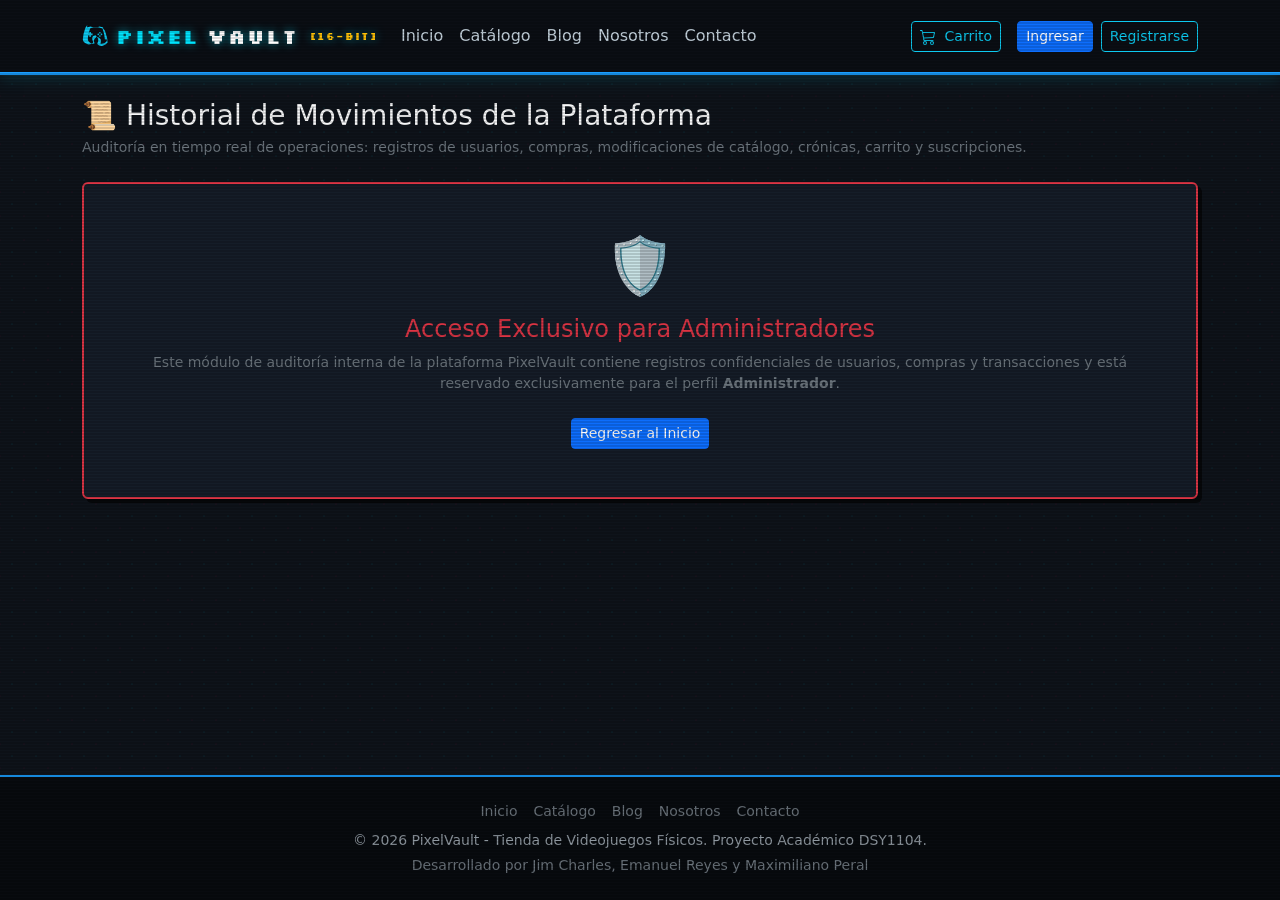
<file: tienda_videojuegos/historial.html>
<!DOCTYPE html>
<html lang="es" data-bs-theme="dark">
<head>
  <meta charset="UTF-8">
  <meta name="viewport" content="width=device-width, initial-scale=1">
  <title>Historial de Movimientos de la Plataforma | PixelVault</title>
  <!-- Bootstrap 5.3.3 CSS -->
  <link href="https://cdn.jsdelivr.net/npm/bootstrap@5.3.3/dist/css/bootstrap.min.css" rel="stylesheet">
  <link rel="stylesheet" href="css/estilos.css">
  <style>
    .badge-cat-Usuarios { background-color: #6f42c1; color: #fff; }
    .badge-cat-Compras { background-color: #198754; color: #fff; }
    .badge-cat-Productos { background-color: #0d6efd; color: #fff; }
    .badge-cat-Destacados { background-color: #ffc107; color: #000; }
    .badge-cat-Crónicas { background-color: #fd7e14; color: #fff; }
    .badge-cat-Carrito { background-color: #0dcaf0; color: #000; }
    .badge-cat-Suscripciones { background-color: #20c997; color: #000; }
  </style>
</head>
<body>

  <!-- ================= NAVBAR ================= -->
  <nav class="navbar navbar-expand-lg navbar-steam sticky-top py-3">
    <div class="container">
      <a class="navbar-brand d-flex align-items-center gap-2 font-arcade" href="index.html">
        <svg xmlns="http://www.w3.org/2000/svg" width="26" height="26" fill="currentColor" class="bi bi-controller text-info" viewBox="0 0 16 16">
          <path d="M11.5 6.027a.5.5 0 1 1-1 0 .5.5 0 0 1 1 0m-1.5 1.5a.5.5 0 1 0 0-1 .5.5 0 0 0 0 1m2.5-.5a.5.5 0 1 1-1 0 .5.5 0 0 1 1 0m-1.5 1.5a.5.5 0 1 0 0-1 .5.5 0 0 0 0 1m-6.5-3h1v1h1v1h-1v1h-1v-1h-1v-1h1z"/>
          <path d="M3.051 3.26a.5.5 0 0 1 .354-.613l1.932-.518a.5.5 0 0 1 .62.39c.655-.079 1.35-.117 2.043-.117.72 0 1.443.041 2.12.126a.5.5 0 0 1 .622-.399l1.932.518a.5.5 0 0 1 .306.729c.14.09.266.19.376.308q.608.656.92 1.518 1.48 4.108 1.48 6.84-1.025 1.162-2.316 1.705a3.5 3.5 0 0 1-1.396.347c-.902 0-1.78-.362-2.483-1.02a.5.5 0 0 1-.09-.594c.32-.594.498-1.25.534-1.912q.01-.197-.008-.396a2 2 0 0 0-.256-.838 2.2 2.2 0 0 0-.663-.649A3 3 0 0 0 8.5 7.5a3 3 0 0 0-1.282.28 2.2 2.2 0 0 0-.663.649 2 2 0 0 0-.256.838q-.019.2-.008.396c.036.662.214 1.318.534 1.912a.5.5 0 0 1-.09.594c-.703.658-1.58 1.02-2.483 1.02-.471 0-.943-.122-1.396-.347C1.525 12.37.5 11.208.5 10.046q0-2.732 1.48-6.84a5 5 0 0 1 .92-1.518c.11-.118.236-.218.376-.308zM14.04 10.046c0-2.584-1.38-6.495-1.38-6.495-.084-.23-.298-.387-.542-.395l-1.637-.438c-.524-.07-1.077-.107-1.646-.11a18 18 0 0 0-1.666.082L5.532 3.128c-.244.008-.458.165-.542.395 0 0-1.38 3.91-1.38 6.495 0 1.026.83 1.97 1.884 2.414.73.308 1.487.354 2.19.141a4.5 4.5 0 0 0-.395-1.564 3.2 3.2 0 0 1 .374-1.218 3.2 3.2 0 0 1 .964-.944A4 4 0 0 1 8.5 8.5a4 4 0 0 1 1.88.452 3.2 3.2 0 0 1 .964.944 3.2 3.2 0 0 1 .374 1.218c-.085.545-.22 1.07-.395 1.564.703.213 1.46.167 2.19-.141 1.054-.444 1.884-1.388 1.884-2.414"/>
        </svg>
        <span>Pixel</span>Vault <small class="text-warning ms-1" style="font-size:0.6rem;">[16-BIT]</small>
      </a>

      <button class="navbar-toggler" type="button" data-bs-toggle="collapse" data-bs-target="#navMenu">
        <span class="navbar-toggler-icon"></span>
      </button>

      <div class="collapse navbar-collapse" id="navMenu">
        <ul class="navbar-nav me-auto mb-2 mb-lg-0">
          <li class="nav-item"><a class="nav-link" href="index.html">Inicio</a></li>
          <li class="nav-item"><a class="nav-link" href="catalogo.html">Catálogo</a></li>
          <li class="nav-item"><a class="nav-link" href="blog.html">Blog</a></li>
          <li class="nav-item"><a class="nav-link" href="nosotros.html">Nosotros</a></li>
          <li class="nav-item"><a class="nav-link" href="contacto.html">Contacto</a></li>
          <li class="nav-item d-none" id="navItemMisCompras"><a class="nav-link text-success fw-bold" href="pedidos.html">🛍️ Mis Compras</a></li>
          <li class="nav-item d-none" id="navItemPedidos"><a class="nav-link text-info fw-bold position-relative" href="pedidos.html">📦 Pedidos <span id="pedidosBadgeNotif" class="badge-notif-pedidos d-none ms-1">0</span></a></li>
          <li class="nav-item d-none" id="navItemUsuarios"><a class="nav-link text-warning fw-bold" href="usuarios.html">👥 Usuarios</a></li>
          <li class="nav-item d-none" id="navItemHistorial"><a class="nav-link text-warning fw-bold active" href="historial.html">📜 Historial</a></li>
        </ul>

        <div class="d-flex align-items-center gap-3">
          <a href="carrito.html" class="btn btn-outline-info btn-sm position-relative">
            <svg xmlns="http://www.w3.org/2000/svg" width="16" height="16" fill="currentColor" class="bi bi-cart3 me-1" viewBox="0 0 16 16">
              <path d="M0 1.5A.5.5 0 0 1 .5 1H2a.5.5 0 0 1 .485.379L2.89 3H14.5a.5.5 0 0 1 .49.598l-1 5a.5.5 0 0 1-.465.401l-9.397.472L4.415 11H13a.5.5 0 0 1 0 1H4a.5.5 0 0 1-.491-.408L2.01 3.607 1.61 2H.5a.5.5 0 0 1-.5-.5M3.102 4l.84 4.479 9.144-.459L13.89 4zM5 12a2 2 0 1 0 0 4 2 2 0 0 0 0-4m7 0a2 2 0 1 0 0 4 2 2 0 0 0 0-4m-7 1a1 1 0 1 1 0 2 1 1 0 0 1 0-2m7 0a1 1 0 1 1 0 2 1 1 0 0 1 0-2"/>
            </svg>
            Carrito
            <span id="cartCountBadge" class="badge rounded-pill bg-danger d-none">0</span>
          </a>

          <div id="navAuthLinks" class="d-flex gap-2">
            <a href="login.html" class="btn btn-primary btn-sm">Ingresar</a>
            <a href="registro.html" class="btn btn-outline-info btn-sm">Registrarse</a>
          </div>

          <div id="navUserSection" class="d-flex align-items-center gap-2 d-none">
            <span class="small text-light" id="navUsuario"></span>
            <button class="btn btn-outline-danger btn-sm" id="btnSalir">Salir</button>
          </div>
        </div>
      </div>
    </div>
  </nav>

  <!-- ================= CONTENIDO PRINCIPAL ================= -->
  <main class="container py-4">

    <!-- CABECERA -->
    <div class="d-flex flex-wrap justify-content-between align-items-center mb-4 gap-3">
      <div>
        <h1 class="h3 text-light mb-1">📜 Historial de Movimientos de la Plataforma</h1>
        <p class="text-secondary small mb-0">
          Auditoría en tiempo real de operaciones: registros de usuarios, compras, modificaciones de catálogo, crónicas, carrito y suscripciones.
        </p>
      </div>
      <div class="d-flex gap-2" id="btnAccionesHistorial">
        <button class="btn btn-outline-info btn-sm" id="btnExportarJson">📥 Exportar JSON</button>
        <button class="btn btn-outline-danger btn-sm" id="btnLimpiarHistorial">🗑️ Purgar Registro</button>
      </div>
    </div>

    <!-- BLOQUEO SI NO ES ADMIN -->
    <div id="vistaHistorialBloqueada" class="card card-juego border-danger p-5 text-center d-none my-4">
      <div class="display-4 text-danger mb-3">🛡️</div>
      <h3 class="h4 text-danger mb-2">Acceso Exclusivo para Administradores</h3>
      <p class="text-secondary small mb-4">
        Este módulo de auditoría interna de la plataforma PixelVault contiene registros confidenciales de usuarios, compras y transacciones y está reservado exclusivamente para el perfil <strong>Administrador</strong>.
      </p>
      <div>
        <a href="index.html" class="btn btn-primary btn-sm">Regresar al Inicio</a>
      </div>
    </div>

    <!-- CONTENIDO AUDITORÍA (SOLO ADMIN) -->
    <div id="vistaHistorialAdmin" class="d-none">

      <!-- TARJETAS DE MÉTRICAS -->
      <div class="row g-3 mb-4">
        <div class="col-sm-6 col-lg-3">
          <div class="card card-juego p-3 text-center border-secondary">
            <small class="text-secondary text-uppercase fw-bold">Total Movimientos</small>
            <div class="display-6 fw-bold text-light my-1" id="metricTotal">0</div>
            <small class="text-info">Eventos auditados</small>
          </div>
        </div>
        <div class="col-sm-6 col-lg-3">
          <div class="card card-juego p-3 text-center border-success">
            <small class="text-success text-uppercase fw-bold">Compras & Pedidos</small>
            <div class="display-6 fw-bold text-success my-1" id="metricCompras">0</div>
            <small class="text-secondary">Órdenes y estados</small>
          </div>
        </div>
        <div class="col-sm-6 col-lg-3">
          <div class="card card-juego p-3 text-center border-primary">
            <small class="text-primary text-uppercase fw-bold">Catálogo & Stock</small>
            <div class="display-6 fw-bold text-primary my-1" id="metricProductos">0</div>
            <small class="text-secondary">Juegos y destacados</small>
          </div>
        </div>
        <div class="col-sm-6 col-lg-3">
          <div class="card card-juego p-3 text-center border-warning">
            <small class="text-warning text-uppercase fw-bold">Usuarios & Blog</small>
            <div class="display-6 fw-bold text-warning my-1" id="metricUsuarios">0</div>
            <small class="text-secondary">Cuentas y crónicas</small>
          </div>
        </div>
      </div>

      <!-- FILTROS Y BÚSQUEDA -->
      <div class="card card-juego p-3 mb-4 shadow-sm">
        <div class="row g-2 align-items-center">
          <div class="col-md-5">
            <input type="text" class="form-control form-control-sm bg-dark border-secondary text-light" id="buscadorHistorial" placeholder="Buscar por usuario, acción o detalle...">
          </div>
          <div class="col-md-4">
            <select class="form-select form-select-sm bg-dark border-secondary text-light" id="filtroCategoriaHistorial">
              <option value="todas">Todas las Categorías</option>
              <option value="Usuarios">Usuarios (Login, Registro, Roles)</option>
              <option value="Compras">Compras (Nuevas órdenes, Estados)</option>
              <option value="Productos">Productos (Crear, Editar, Stock)</option>
              <option value="Destacados">Destacados (Efecto Estrella)</option>
              <option value="Crónicas">Crónicas (Blog Editorial)</option>
              <option value="Carrito">Carrito (Añadido, Retirado)</option>
              <option value="Suscripciones">Suscripciones (Boletín / Radar)</option>
            </select>
          </div>
          <div class="col-md-3 text-md-end">
            <button class="btn btn-outline-secondary btn-sm w-100" id="btnRestablecerHistorial">Restablecer Filtros</button>
          </div>
        </div>
      </div>

      <!-- TABLA DE MOVIMIENTOS -->
      <div class="card card-juego shadow-sm">
        <div class="card-body p-0">
          <div class="table-responsive">
            <table class="table table-hover table-dark align-middle mb-0">
              <thead class="table-secondary text-dark small">
                <tr>
                  <th style="width: 140px;">Fecha y Hora</th>
                  <th style="width: 130px;">Categoría</th>
                  <th style="width: 220px;">Usuario Responsable</th>
                  <th style="width: 180px;">Acción</th>
                  <th>Detalle de la Operación</th>
                </tr>
              </thead>
              <tbody id="tablaHistorialBody">
                <!-- Renderizado dinámicamente -->
              </tbody>
            </table>
          </div>
        </div>
      </div>

      <div class="mt-3 text-secondary small text-end" id="contadorResultados">
        <!-- Mostrando X de Y registros -->
      </div>
    </div>

  </main>

  <!-- ================= FOOTER ================= -->
  <footer class="footer-steam py-4 mt-auto">
    <div class="container text-center small">
      <div class="d-flex flex-wrap justify-content-center gap-3 mb-2">
        <a href="index.html" class="text-secondary text-decoration-none">Inicio</a>
        <a href="catalogo.html" class="text-secondary text-decoration-none">Catálogo</a>
        <a href="blog.html" class="text-secondary text-decoration-none">Blog</a>
        <a href="nosotros.html" class="text-secondary text-decoration-none">Nosotros</a>
        <a href="contacto.html" class="text-secondary text-decoration-none">Contacto</a>
      </div>
      <p class="mb-1">© 2026 PixelVault - Tienda de Videojuegos Físicos. Proyecto Académico DSY1104.</p>
      <p class="text-secondary mb-0">Desarrollado por Jim Charles, Emanuel Reyes y Maximiliano Peral</p>
    </div>
  </footer>

  <script src="https://cdn.jsdelivr.net/npm/bootstrap@5.3.3/dist/js/bootstrap.bundle.min.js"></script>

  <script>
    const KEY_SESION    = "pixelvault_sesion";
    const KEY_HISTORIAL = "pixelvault_historial_movimientos";
    const KEY_PEDIDOS   = "pixelvault_pedidos";
    const KEY_CARRITO   = "pixelvault_carrito";

    const SEED_HISTORIAL = [
      {
        id: "HIST-1710000001-101",
        fecha: new Date(Date.now() - 3600000 * 24 * 3).toISOString(),
        fechaLegible: "17/09/2026, 10:15:00",
        categoria: "Usuarios",
        usuario: "Jim Charles (@Jim - admin)",
        accion: "Inicialización del Sistema",
        detalle: "Se cargó la base de datos de usuarios iniciales (Jim Charles, Emanuel Reyes, Maximiliano Peral)."
      },
      {
        id: "HIST-1710000002-102",
        fecha: new Date(Date.now() - 3600000 * 24 * 2).toISOString(),
        fechaLegible: "18/09/2026, 12:40:00",
        categoria: "Productos",
        usuario: "Fernando Sierra (@fernando - operador)",
        accion: "Actualización de Stock",
        detalle: "Stock de 'Super Mario Bros. Wonder - Edición Física' (NSW-001) verificado en bodega."
      },
      {
        id: "HIST-1710000004-104",
        fecha: new Date(Date.now() - 3600000 * 24 * 1).toISOString(),
        fechaLegible: "19/09/2026, 14:20:00",
        categoria: "Crónicas",
        usuario: "Adriana Quispe (@adriana - editor)",
        accion: "Nueva Crónica Publicada",
        detalle: "Se publicó la crónica 'El Renacer del Cartucho Físico en la Era Digital' (Coleccionismo Físico)."
      },
      {
        id: "HIST-1710000005-105",
        fecha: new Date(Date.now() - 3600000 * 10).toISOString(),
        fechaLegible: "20/09/2026, 11:00:00",
        categoria: "Destacados",
        usuario: "Jim Charles (@Jim - admin)",
        accion: "Cambio en Destacado",
        detalle: "El juego 'The Legend of Zelda: Tears of the Kingdom' (NSW-002) ahora está DESTACADO ⭐."
      },
      {
        id: "HIST-1710000007-107",
        fecha: new Date(Date.now() - 3600000 * 2).toISOString(),
        fechaLegible: "20/09/2026, 20:10:00",
        categoria: "Suscripciones",
        usuario: "Visitante anónimo (retrofan@gmail.com)",
        accion: "Suscripción Boletín (Web)",
        detalle: "Visitante anónimo (retrofan@gmail.com) se suscribió al Boletín 16-Bit."
      }
    ];

    let historialGlobal = [];

    document.addEventListener("DOMContentLoaded", function () {
      const sesion = leerSesion();
      actualizarNavbar(sesion);

      if (!sesion || sesion.rol !== "admin") {
        document.getElementById("vistaHistorialBloqueada").classList.remove("d-none");
        document.getElementById("btnAccionesHistorial").classList.add("d-none");
        return;
      }

      document.getElementById("vistaHistorialAdmin").classList.remove("d-none");
      historialGlobal = cargarHistorial();

      iniciarEventos();
      renderizarTabla();
    });

    function iniciarEventos() {
      document.getElementById("buscadorHistorial").addEventListener("input", renderizarTabla);
      document.getElementById("filtroCategoriaHistorial").addEventListener("change", renderizarTabla);
      document.getElementById("btnRestablecerHistorial").addEventListener("click", function () {
        document.getElementById("buscadorHistorial").value = "";
        document.getElementById("filtroCategoriaHistorial").value = "todas";
        renderizarTabla();
      });

      document.getElementById("btnExportarJson").addEventListener("click", exportarJson);
      document.getElementById("btnLimpiarHistorial").addEventListener("click", limpiarHistorial);
    }

    function renderizarTabla() {
      const q = document.getElementById("buscadorHistorial").value.trim().toLowerCase();
      const cat = document.getElementById("filtroCategoriaHistorial").value;

      // Métricas rápidas
      const total = historialGlobal.length;
      const compras = historialGlobal.filter(h => h.categoria === "Compras").length;
      const prods = historialGlobal.filter(h => h.categoria === "Productos" || h.categoria === "Destacados").length;
      const users = historialGlobal.filter(h => h.categoria === "Usuarios" || h.categoria === "Crónicas").length;

      document.getElementById("metricTotal").textContent = total;
      document.getElementById("metricCompras").textContent = compras;
      document.getElementById("metricProductos").textContent = prods;
      document.getElementById("metricUsuarios").textContent = users;

      const filtrados = historialGlobal.filter(function (item) {
        const matchCat = (cat === "todas") || (item.categoria === cat);
        const matchQ = !q ||
          item.accion.toLowerCase().includes(q) ||
          item.detalle.toLowerCase().includes(q) ||
          item.usuario.toLowerCase().includes(q) ||
          (item.fechaLegible && item.fechaLegible.toLowerCase().includes(q));
        return matchCat && matchQ;
      });

      const tbody = document.getElementById("tablaHistorialBody");
      tbody.replaceChildren();

      if (filtrados.length === 0) {
        const tr = document.createElement("tr");
        tr.innerHTML = `<td colspan="5" class="text-center text-secondary py-4">No se encontraron movimientos registrados con los filtros seleccionados.</td>`;
        tbody.appendChild(tr);
        document.getElementById("contadorResultados").textContent = "0 resultados encontrados";
        return;
      }

      filtrados.forEach(function (h) {
        const tr = document.createElement("tr");

        const tdFecha = document.createElement("td");
        tdFecha.className = "small text-secondary font-monospace";
        tdFecha.textContent = h.fechaLegible || new Date(h.fecha).toLocaleString("es-CL");

        const tdCat = document.createElement("td");
        const badgeCat = document.createElement("span");
        badgeCat.className = `badge badge-cat-${h.categoria} fw-bold`;
        badgeCat.textContent = h.categoria;
        tdCat.appendChild(badgeCat);

        const tdUser = document.createElement("td");
        tdUser.className = "small fw-bold text-light";
        tdUser.textContent = h.usuario;

        const tdAccion = document.createElement("td");
        tdAccion.className = "small fw-bold text-info";
        tdAccion.textContent = h.accion;

        const tdDetalle = document.createElement("td");
        tdDetalle.className = "small text-light";
        tdDetalle.textContent = h.detalle;

        tr.appendChild(tdFecha);
        tr.appendChild(tdCat);
        tr.appendChild(tdUser);
        tr.appendChild(tdAccion);
        tr.appendChild(tdDetalle);

        tbody.appendChild(tr);
      });

      document.getElementById("contadorResultados").textContent = `Mostrando ${filtrados.length} de ${historialGlobal.length} movimientos`;
    }

    function exportarJson() {
      const dataStr = "data:text/json;charset=utf-8," + encodeURIComponent(JSON.stringify(historialGlobal, null, 2));
      const downloadAnchor = document.createElement("a");
      downloadAnchor.setAttribute("href", dataStr);
      downloadAnchor.setAttribute("download", `pixelvault_historial_${Date.now()}.json`);
      document.body.appendChild(downloadAnchor);
      downloadAnchor.click();
      downloadAnchor.remove();
    }

    function limpiarHistorial() {
      if (!confirm("¿Deseas purgar todo el registro histórico de movimientos? Esta acción dejará el registro en blanco.")) return;
      historialGlobal = [];
      localStorage.setItem(KEY_HISTORIAL, JSON.stringify([]));
      renderizarTabla();
    }

    function cargarHistorial() {
      try {
        const h = JSON.parse(localStorage.getItem(KEY_HISTORIAL));
        if (Array.isArray(h) && h.length > 0) return h;
      } catch (e) {}
      localStorage.setItem(KEY_HISTORIAL, JSON.stringify(SEED_HISTORIAL));
      return SEED_HISTORIAL.slice();
    }

    function leerSesion() {
      try {
        const s = JSON.parse(sessionStorage.getItem(KEY_SESION));
        if (!s || !s.usuario || !s.rol) return null;
        if (s.expira && Date.now() > s.expira) {
          sessionStorage.removeItem(KEY_SESION);
          return null;
        }
        return s;
      } catch (e) {
        return null;
      }
    }

    function actualizarNavbar(sesion) {
      const navUsuario        = document.getElementById("navUsuario");
      const btnSalir          = document.getElementById("btnSalir");
      const navAuthLinks      = document.getElementById("navAuthLinks");
      const navUserSection    = document.getElementById("navUserSection");
      const navItemUsuarios   = document.getElementById("navItemUsuarios");
      const navItemHistorial  = document.getElementById("navItemHistorial");
      const navItemPedidos    = document.getElementById("navItemPedidos");
      const navItemMisCompras = document.getElementById("navItemMisCompras");

      if (navItemUsuarios) {
        navItemUsuarios.classList.toggle("d-none", !(sesion && sesion.rol === "admin"));
      }
      if (navItemHistorial) {
        navItemHistorial.classList.toggle("d-none", !(sesion && sesion.rol === "admin"));
      }
      if (navItemPedidos) {
        navItemPedidos.classList.toggle("d-none", !(sesion && (sesion.rol === "admin" || sesion.rol === "operador" || sesion.rol === "repartidor")));
      }
      if (navItemMisCompras) {
        let tieneCompras = false;
        if (sesion && sesion.rol === "user") {
          try {
            const pedidos = JSON.parse(localStorage.getItem(KEY_PEDIDOS) || "[]");
            tieneCompras = pedidos.some(p => p.clienteUsuario === sesion.usuario || (sesion.email && p.clienteEmail === sesion.email));
          } catch (e) {}
        }
        navItemMisCompras.classList.toggle("d-none", !tieneCompras);
      }

      if (sesion) {
        if (navUserSection) navUserSection.classList.remove("d-none");
        if (navAuthLinks)   navAuthLinks.classList.add("d-none");
        if (navUsuario) {
          let badgeRol = "Cliente";
          if (sesion.rol === "admin") badgeRol = "Admin";
          else if (sesion.rol === "operador") badgeRol = "Operador";
          else if (sesion.rol === "repartidor") badgeRol = "Repartidor";
          else if (sesion.rol === "editor") badgeRol = "Editor";
          navUsuario.textContent = sesion.nombre + " (" + badgeRol + ")";
        }
        if (btnSalir) {
          btnSalir.onclick = function () {
            sessionStorage.removeItem(KEY_SESION);
            window.location.replace("login.html");
          };
        }
      } else {
        if (navUserSection) navUserSection.classList.add("d-none");
        if (navAuthLinks)   navAuthLinks.classList.remove("d-none");
      }

      // Contador de carrito
      const badge = document.getElementById("cartCountBadge");
      if (badge) {
        try {
          const cart = JSON.parse(localStorage.getItem(KEY_CARRITO) || "[]");
          const total = cart.reduce((acc, it) => acc + it.cantidad, 0);
          badge.textContent = total;
          if (total > 0) badge.classList.remove("d-none");
          else badge.classList.add("d-none");
        } catch (e) {}
      }

      // Notificación reactiva de Pedidos (HU-27)
      const badgePedidos = document.getElementById("pedidosBadgeNotif");
      if (badgePedidos && sesion) {
        try {
          const pedidos = JSON.parse(localStorage.getItem(KEY_PEDIDOS) || "[]");
          let count = 0;
          if (sesion.rol === "admin" || sesion.rol === "operador") {
            count = pedidos.filter(p => p.estado === "En preparación").length;
          } else if (sesion.rol === "repartidor") {
            count = pedidos.filter(p => p.repartidorUsuario === sesion.usuario && (p.estado === "Asignado a repartidor" || p.estado === "Asignado")).length;
          }
          if (count > 0) {
            badgePedidos.textContent = count;
            badgePedidos.classList.remove("d-none");
          } else {
            badgePedidos.classList.add("d-none");
          }
        } catch (e) {}
      }
    }
  </script>
</body>
</html>
</file>
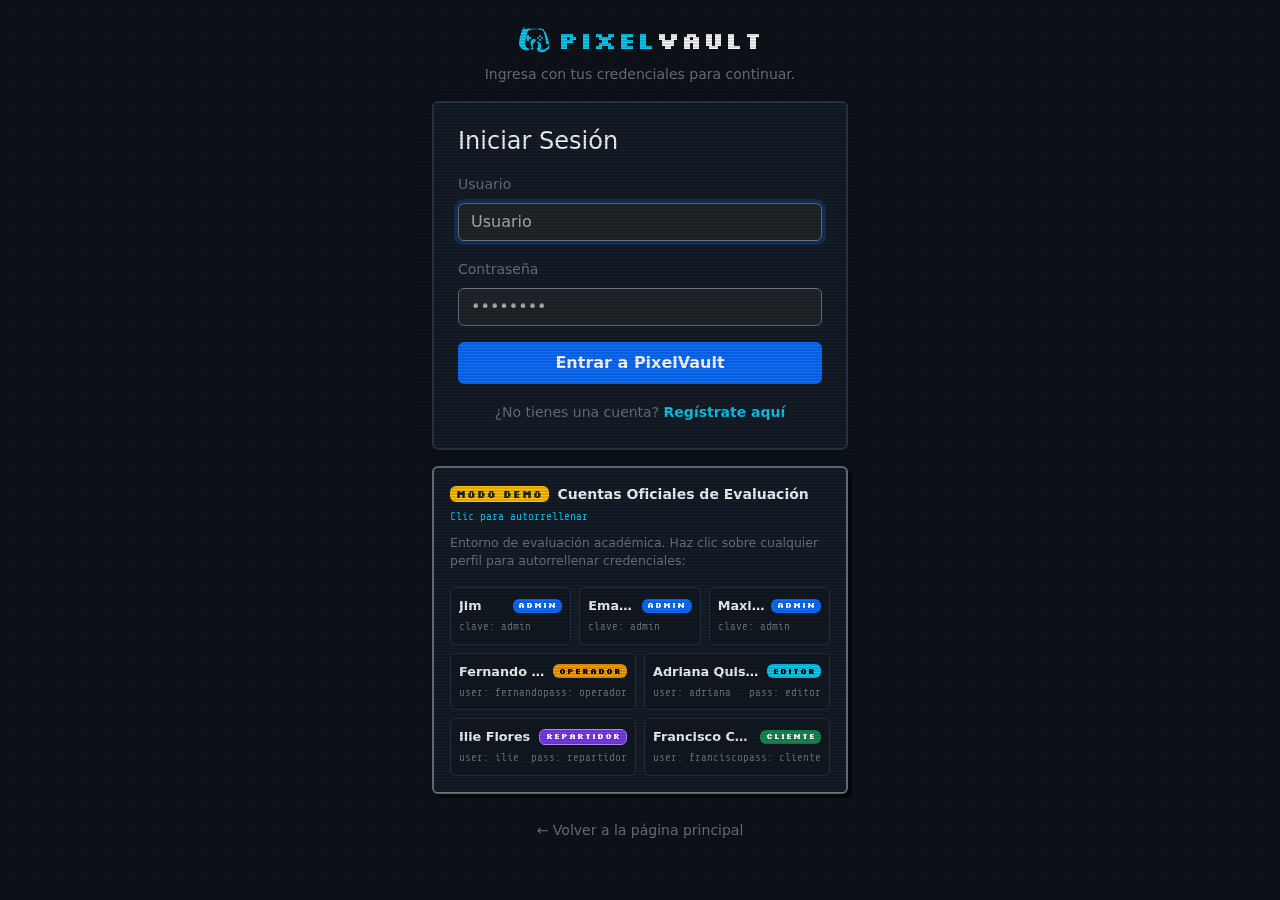
<file: tienda_videojuegos/login.html>
<!DOCTYPE html>
<html lang="es" data-bs-theme="dark">

<head>
  <meta charset="UTF-8">
  <meta name="viewport" content="width=device-width, initial-scale=1">
  <title>Iniciar Sesión | PixelVault</title>
  <!-- Bootstrap 5.3.3 CSS -->
  <link href="https://cdn.jsdelivr.net/npm/bootstrap@5.3.3/dist/css/bootstrap.min.css" rel="stylesheet">
  <link rel="stylesheet" href="css/estilos.css">
</head>

<body class="d-flex align-items-center justify-content-center py-4" style="min-height: 100vh;">

  <main class="container" style="max-width: 440px;">

    <div class="text-center mb-3">
      <a href="index.html"
        class="text-decoration-none text-light d-inline-flex align-items-center gap-2 mb-2 font-arcade">
        <svg xmlns="http://www.w3.org/2000/svg" width="32" height="32" fill="currentColor"
          class="bi bi-controller text-info" viewBox="0 0 16 16">
          <path
            d="M11.5 6.027a.5.5 0 1 1-1 0 .5.5 0 0 1 1 0m-1.5 1.5a.5.5 0 1 0 0-1 .5.5 0 0 0 0 1m2.5-.5a.5.5 0 1 1-1 0 .5.5 0 0 1 1 0m-1.5 1.5a.5.5 0 1 0 0-1 .5.5 0 0 0 0 1m-6.5-3h1v1h1v1h-1v1h-1v-1h-1v-1h1z" />
          <path
            d="M3.051 3.26a.5.5 0 0 1 .354-.613l1.932-.518a.5.5 0 0 1 .62.39c.655-.079 1.35-.117 2.043-.117.72 0 1.443.041 2.12.126a.5.5 0 0 1 .622-.399l1.932.518a.5.5 0 0 1 .306.729c.14.09.266.19.376.308q.608.656.92 1.518 1.48 4.108 1.48 6.84-1.025 1.162-2.316 1.705a3.5 3.5 0 0 1-1.396.347c-.902 0-1.78-.362-2.483-1.02a.5.5 0 0 1-.09-.594c.32-.594.498-1.25.534-1.912q.01-.197-.008-.396a2 2 0 0 0-.256-.838 2.2 2.2 0 0 0-.663-.649A3 3 0 0 0 8.5 7.5a3 3 0 0 0-1.282.28 2.2 2.2 0 0 0-.663.649 2 2 0 0 0-.256.838q-.019.2-.008.396c.036.662.214 1.318.534 1.912a.5.5 0 0 1-.09.594c-.703.658-1.58 1.02-2.483 1.02-.471 0-.943-.122-1.396-.347C1.525 12.37.5 11.208.5 10.046q0-2.732 1.48-6.84a5 5 0 0 1 .92-1.518c.11-.118.236-.218.376-.308zM14.04 10.046c0-2.584-1.38-6.495-1.38-6.495-.084-.23-.298-.387-.542-.395l-1.637-.438c-.524-.07-1.077-.107-1.646-.11a18 18 0 0 0-1.666.082L5.532 3.128c-.244.008-.458.165-.542.395 0 0-1.38 3.91-1.38 6.495 0 1.026.83 1.97 1.884 2.414.73.308 1.487.354 2.19.141a4.5 4.5 0 0 0-.395-1.564 3.2 3.2 0 0 1 .374-1.218 3.2 3.2 0 0 1 .964-.944A4 4 0 0 1 8.5 8.5a4 4 0 0 1 1.88.452 3.2 3.2 0 0 1 .964.944 3.2 3.2 0 0 1 .374 1.218c-.085.545-.22 1.07-.395 1.564.703.213 1.46.167 2.19-.141 1.054-.444 1.884-1.388 1.884-2.414" />
        </svg>
        <span class="h4 mb-0 fw-bold"><span class="text-info">Pixel</span>Vault</span>
      </a>
      <p class="text-secondary small">Ingresa con tus credenciales para continuar.</p>
    </div>

    <div class="card card-juego shadow">
      <div class="card-body p-4">

        <h1 class="h4 mb-3 text-light">Iniciar Sesión</h1>

        <div id="alertaLogin" class="alert alert-danger d-none"></div>

        <div class="mb-3">
          <label for="usuario" class="form-label small text-secondary">Usuario</label>
          <input type="text" class="form-control bg-dark border-secondary" id="usuario" maxlength="50"
            autocomplete="username" autofocus placeholder="Usuario">
        </div>

        <div class="mb-3">
          <label for="clave" class="form-label small text-secondary">Contraseña</label>
          <input type="password" class="form-control bg-dark border-secondary" id="clave" maxlength="64"
            autocomplete="current-password" placeholder="••••••••">
        </div>

        <button type="button" class="btn btn-primary w-100 py-2 fw-bold mb-3" id="btnEntrar">
          Entrar a PixelVault
        </button>

        <div class="text-center">
          <span class="text-secondary small">¿No tienes una cuenta? </span>
          <a href="registro.html" class="text-info text-decoration-none small fw-bold">Regístrate aquí</a>
        </div>

      </div>
    </div>

    <!-- SECCIÓN DE CUENTAS DEMO PARA EVALUACIÓN RÁPIDA (HU-10) -->
    <div class="card card-juego p-3 mt-3 border-secondary mb-4" id="boxDemoAccounts">
      <div class="d-flex justify-content-between align-items-center mb-2 flex-wrap gap-1">
        <div class="d-flex align-items-center gap-2">
          <span class="badge text-bg-warning text-dark font-arcade" style="font-size: 0.6rem;">MODO DEMO</span>
          <span class="small fw-bold text-light">Cuentas Oficiales de Evaluación</span>
        </div>
        <small class="text-info font-mono" style="font-size: 0.7rem;">Clic para autorrellenar</small>
      </div>
      <p class="small text-secondary mb-3" style="font-size: 0.78rem;">
        Entorno de evaluación académica. Haz clic sobre cualquier perfil para autorrellenar credenciales:
      </p>

      <div class="row g-2">
        <!-- FILA 1: ADMINISTRACIÓN (3 Columnas simétricas) -->
        <div class="col-4">
          <div class="p-2 rounded h-100 d-flex flex-column justify-content-between btn-demo-user" data-user="Jim"
            data-pass="admin" title="Clic para cargar Jim Charles (Admin)">
            <div class="d-flex align-items-center justify-content-between gap-1 mb-1">
              <span class="fw-bold text-light text-truncate" style="font-size: 0.8rem;">Jim</span>
              <span class="badge text-bg-primary font-arcade" style="font-size: 0.52rem;">Admin</span>
            </div>
            <div class="text-secondary font-mono small" style="font-size: 0.68rem;">clave: admin</div>
          </div>
        </div>
        <div class="col-4">
          <div class="p-2 rounded h-100 d-flex flex-column justify-content-between btn-demo-user" data-user="Emanuel"
            data-pass="admin" title="Clic para cargar Emanuel Reyes (Admin)">
            <div class="d-flex align-items-center justify-content-between gap-1 mb-1">
              <span class="fw-bold text-light text-truncate" style="font-size: 0.8rem;">Emanuel</span>
              <span class="badge text-bg-primary font-arcade" style="font-size: 0.52rem;">Admin</span>
            </div>
            <div class="text-secondary font-mono small" style="font-size: 0.68rem;">clave: admin</div>
          </div>
        </div>
        <div class="col-4">
          <div class="p-2 rounded h-100 d-flex flex-column justify-content-between btn-demo-user"
            data-user="Maximiliano" data-pass="admin" title="Clic para cargar Maximiliano Peral (Admin)">
            <div class="d-flex align-items-center justify-content-between gap-1 mb-1">
              <span class="fw-bold text-light text-truncate" style="font-size: 0.8rem;">Maximiliano</span>
              <span class="badge text-bg-primary font-arcade" style="font-size: 0.52rem;">Admin</span>
            </div>
            <div class="text-secondary font-mono small" style="font-size: 0.68rem;">clave: admin</div>
          </div>
        </div>

        <!-- FILA 2: OPERACIONES & EDITORIAL (2 Columnas simétricas) -->
        <div class="col-6">
          <div class="p-2 rounded h-100 d-flex flex-column justify-content-between btn-demo-user" data-user="fernando"
            data-pass="operador" title="Clic para cargar Fernando Sierra (Operador)">
            <div class="d-flex align-items-center justify-content-between gap-1 mb-1">
              <span class="fw-bold text-light text-truncate" style="font-size: 0.8rem;">Fernando Sierra</span>
              <span class="badge badge-operador font-arcade" style="font-size: 0.52rem;">Operador</span>
            </div>
            <div class="text-secondary font-mono d-flex justify-content-between" style="font-size: 0.68rem;">
              <span>user: fernando</span>
              <span>pass: operador</span>
            </div>
          </div>
        </div>
        <div class="col-6">
          <div class="p-2 rounded h-100 d-flex flex-column justify-content-between btn-demo-user" data-user="adriana"
            data-pass="editor" title="Clic para cargar Adriana Quispe (Editor)">
            <div class="d-flex align-items-center justify-content-between gap-1 mb-1">
              <span class="fw-bold text-light text-truncate" style="font-size: 0.8rem;">Adriana Quispe</span>
              <span class="badge text-bg-info font-arcade" style="font-size: 0.52rem;">Editor</span>
            </div>
            <div class="text-secondary font-mono d-flex justify-content-between" style="font-size: 0.68rem;">
              <span>user: adriana</span>
              <span>pass: editor</span>
            </div>
          </div>
        </div>

        <!-- FILA 3: LOGÍSTICA & CLIENTE (2 Columnas simétricas) -->
        <div class="col-6">
          <div class="p-2 rounded h-100 d-flex flex-column justify-content-between btn-demo-user" data-user="ilie"
            data-pass="repartidor" title="Clic para cargar Ilie Flores (Repartidor)">
            <div class="d-flex align-items-center justify-content-between gap-1 mb-1">
              <span class="fw-bold text-light text-truncate" style="font-size: 0.8rem;">Ilie Flores</span>
              <span class="badge badge-repartidor font-arcade" style="font-size: 0.52rem;">Repartidor</span>
            </div>
            <div class="text-secondary font-mono d-flex justify-content-between" style="font-size: 0.68rem;">
              <span>user: ilie</span>
              <span>pass: repartidor</span>
            </div>
          </div>
        </div>
        <div class="col-6">
          <div class="p-2 rounded h-100 d-flex flex-column justify-content-between btn-demo-user" data-user="francisco"
            data-pass="cliente" title="Clic para cargar Francisco Calabran (Cliente)">
            <div class="d-flex align-items-center justify-content-between gap-1 mb-1">
              <span class="fw-bold text-light text-truncate" style="font-size: 0.8rem;">Francisco Calabran</span>
              <span class="badge text-bg-success font-arcade" style="font-size: 0.52rem;">Cliente</span>
            </div>
            <div class="text-secondary font-mono d-flex justify-content-between" style="font-size: 0.68rem;">
              <span>user: francisco</span>
              <span>pass: cliente</span>
            </div>
          </div>
        </div>
      </div>
    </div>

    <div class="text-center mt-2 mb-4 pb-2">
      <a href="index.html" class="text-secondary small text-decoration-none">&larr; Volver a la página principal</a>
    </div>

  </main>

  <script>
    /* ============ SEMILLA DE USUARIOS ============ */
    const SEED_USUARIOS = [
      { id: 1, usuario: "Jim", nombre: "Jim Charles", email: "j.charles@duoc.cl", clave: "admin", rol: "admin", activo: true },
      { id: 2, usuario: "Emanuel", nombre: "Emanuel Reyes", email: "e.reyes@duoc.cl", clave: "admin", rol: "admin", activo: true },
      { id: 3, usuario: "Maximiliano", nombre: "Maximiliano Peral", email: "m.peral@duoc.cl", clave: "admin", rol: "admin", activo: true },
      { id: 4, usuario: "fernando", nombre: "Fernando Sierra", email: "f.sierra@pixelvault.cl", clave: "operador", rol: "operador", activo: true },
      { id: 5, usuario: "adriana", nombre: "Adriana Quispe", email: "a.quispe@pixelvault.cl", clave: "editor", rol: "editor", activo: true },
      { id: 6, usuario: "ilie", nombre: "Ilie Flores", email: "i.flores@pixelvault.cl", clave: "repartidor", rol: "repartidor", activo: true },
      { id: 7, usuario: "francisco", nombre: "Francisco Calabran", email: "f.calabran@gmail.com", clave: "cliente", rol: "user", activo: true }
    ];

    const KEY_SESION = "pixelvault_sesion";
    const KEY_USUARIOS = "pixelvault_usuarios_v2";
    const KEY_INTENTOS = "pixelvault_intentos";
    const MAX_INTENTOS = 5;
    const BLOQUEO_MS = 60000;

    const alerta = document.getElementById("alertaLogin");
    const inpUsuario = document.getElementById("usuario");
    const inpClave = document.getElementById("clave");
    const btnEntrar = document.getElementById("btnEntrar");

    // Si ya existe sesión viva, redirige
    if (leerSesion()) {
      window.location.replace("catalogo.html");
    }

    btnEntrar.addEventListener("click", entrar);
    inpUsuario.addEventListener("keydown", e => { if (e.key === "Enter") inpClave.focus(); });
    inpClave.addEventListener("keydown", e => { if (e.key === "Enter") entrar(); });

    // HU-10: Cuentas de evaluación clickeables con autorrelleno
    document.querySelectorAll(".btn-demo-user").forEach(btn => {
      btn.addEventListener("click", function () {
        const u = this.getAttribute("data-user");
        const p = this.getAttribute("data-pass");
        inpUsuario.value = u;
        inpClave.value = p;
        ocultarError();
        inpClave.focus();
        btnEntrar.classList.add("btn-info");
        btnEntrar.classList.remove("btn-primary");
        setTimeout(() => {
          btnEntrar.classList.remove("btn-info");
          btnEntrar.classList.add("btn-primary");
        }, 300);
      });
    });

    function entrar() {
      ocultarError();

      const espera = bloqueoRestante();
      if (espera > 0) {
        mostrarError("Demasiados intentos fallidos. Espera " + espera + " segundos.");
        return;
      }

      const usuario = inpUsuario.value.trim();
      const clave = inpClave.value;

      if (!usuario || !clave) {
        mostrarError("Escribe tu usuario y contraseña.");
        return;
      }

      const usuarios = cargarUsuarios();

      const encontrado = usuarios.find(function (u) {
        return u.usuario.toLowerCase() === usuario.toLowerCase() && u.clave === clave;
      });

      if (!encontrado) {
        registrarFallo();
        mostrarError("Usuario o contraseña incorrectos.");
        inpClave.value = "";
        return;
      }

      if (!encontrado.activo) {
        mostrarError("Tu cuenta se encuentra desactivada.");
        return;
      }

      localStorage.removeItem(KEY_INTENTOS);

      sessionStorage.setItem(KEY_SESION, JSON.stringify({
        id: encontrado.id,
        usuario: encontrado.usuario,
        nombre: encontrado.nombre,
        rol: encontrado.rol,
        email: encontrado.email,
        expira: Date.now() + 30 * 60 * 1000
      }));

      registrarHistorial("Autenticación", encontrado.usuario, "Inicio de Sesión", `Ingreso al sistema con rol [${encontrado.rol.toUpperCase()}]`);

      const urlParams = new URLSearchParams(window.location.search);
      const origenParam = urlParams.get("origen");

      if (origenParam === "carrito") {
        window.location.replace("carrito.html");
      } else if (encontrado.rol === "editor") {
        window.location.replace("blog.html");
      } else if (encontrado.rol === "repartidor") {
        window.location.replace("pedidos.html");
      } else {
        window.location.replace("catalogo.html");
      }
    }

    function registrarHistorial(categoria, usuario, accion, detalle) {
      try {
        const key = "pixelvault_historial_movimientos";
        const historial = JSON.parse(localStorage.getItem(key) || "[]");
        historial.unshift({
          id: Date.now() + Math.floor(Math.random() * 100),
          fecha: new Date().toISOString(),
          categoria,
          usuario,
          accion,
          detalle
        });
        localStorage.setItem(key, JSON.stringify(historial.slice(0, 500)));
      } catch (e) { }
    }

    function mostrarError(msg) {
      alerta.textContent = msg;
      alerta.classList.remove("d-none");
    }

    function ocultarError() {
      alerta.classList.add("d-none");
      alerta.textContent = "";
    }

    function bloqueoRestante() {
      const d = JSON.parse(localStorage.getItem(KEY_INTENTOS) || '{"n":0,"hasta":0}');
      return d.hasta > Date.now() ? Math.ceil((d.hasta - Date.now()) / 1000) : 0;
    }

    function registrarFallo() {
      const d = JSON.parse(localStorage.getItem(KEY_INTENTOS) || '{"n":0,"hasta":0}');
      d.n++;
      if (d.n >= MAX_INTENTOS) {
        d.hasta = Date.now() + BLOQUEO_MS;
        d.n = 0;
      }
      localStorage.setItem(KEY_INTENTOS, JSON.stringify(d));
    }

    function leerSesion() {
      try {
        const s = JSON.parse(sessionStorage.getItem(KEY_SESION));
        if (!s || !s.usuario || !s.rol) return null;
        if (s.expira && Date.now() > s.expira) {
          sessionStorage.removeItem(KEY_SESION);
          return null;
        }
        return s;
      } catch (e) {
        return null;
      }
    }

    function cargarUsuarios() {
      const guardados = localStorage.getItem(KEY_USUARIOS);
      if (guardados) {
        try {
          const parsed = JSON.parse(guardados);
          if (Array.isArray(parsed) && parsed.length >= 7) {
            // Asegurar que Jim, Emanuel y Maximiliano sean siempre Admin
            let modificado = false;
            parsed.forEach(u => {
              const us = u.usuario.toLowerCase();
              if ((us === "jim" || us === "emanuel" || us === "maximiliano") && u.rol !== "admin") {
                u.rol = "admin";
                modificado = true;
              }
            });
            if (modificado) localStorage.setItem(KEY_USUARIOS, JSON.stringify(parsed));
            return parsed;
          }
        } catch (e) { }
      }
      localStorage.setItem(KEY_USUARIOS, JSON.stringify(SEED_USUARIOS));
      return SEED_USUARIOS.slice();
    }
  </script>
</body>

</html>
</file>
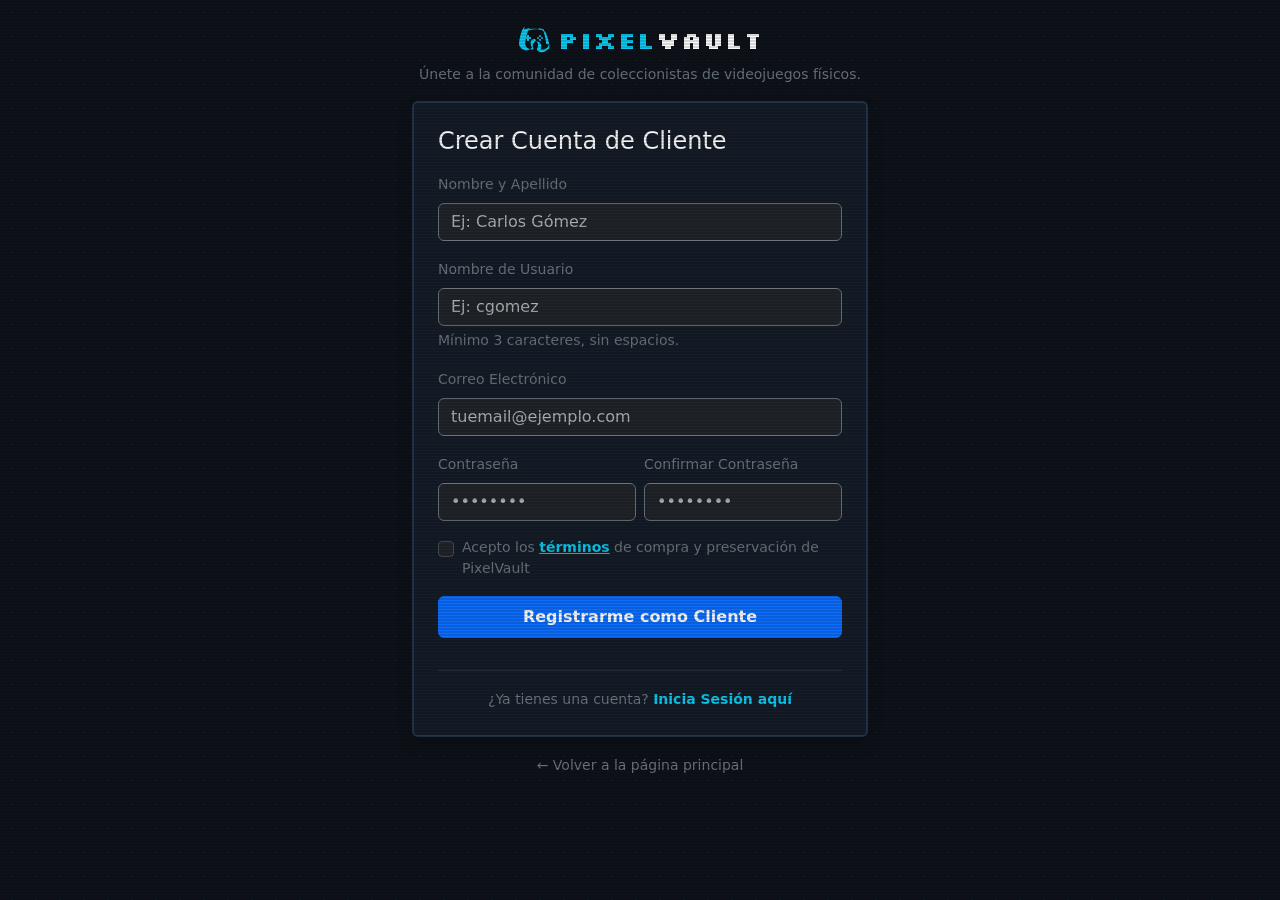
<file: tienda_videojuegos/registro.html>
<!DOCTYPE html>
<html lang="es" data-bs-theme="dark">
<head>
  <meta charset="UTF-8">
  <meta name="viewport" content="width=device-width, initial-scale=1">
  <title>Crear Cuenta | PixelVault</title>
  <!-- Bootstrap 5.3.3 CSS -->
  <link href="https://cdn.jsdelivr.net/npm/bootstrap@5.3.3/dist/css/bootstrap.min.css" rel="stylesheet">
  <link rel="stylesheet" href="css/estilos.css">
</head>
<body class="d-flex align-items-center justify-content-center py-4" style="min-height: 100vh;">

  <main class="container" style="max-width: 480px;">

    <div class="text-center mb-3">
      <a href="index.html" class="text-decoration-none text-light d-inline-flex align-items-center gap-2 mb-2 font-arcade">
        <svg xmlns="http://www.w3.org/2000/svg" width="32" height="32" fill="currentColor" class="bi bi-controller text-info" viewBox="0 0 16 16">
          <path d="M11.5 6.027a.5.5 0 1 1-1 0 .5.5 0 0 1 1 0m-1.5 1.5a.5.5 0 1 0 0-1 .5.5 0 0 0 0 1m2.5-.5a.5.5 0 1 1-1 0 .5.5 0 0 1 1 0m-1.5 1.5a.5.5 0 1 0 0-1 .5.5 0 0 0 0 1m-6.5-3h1v1h1v1h-1v1h-1v-1h-1v-1h1z"/>
          <path d="M3.051 3.26a.5.5 0 0 1 .354-.613l1.932-.518a.5.5 0 0 1 .62.39c.655-.079 1.35-.117 2.043-.117.72 0 1.443.041 2.12.126a.5.5 0 0 1 .622-.399l1.932.518a.5.5 0 0 1 .306.729c.14.09.266.19.376.308q.608.656.92 1.518 1.48 4.108 1.48 6.84-1.025 1.162-2.316 1.705a3.5 3.5 0 0 1-1.396.347c-.902 0-1.78-.362-2.483-1.02a.5.5 0 0 1-.09-.594c.32-.594.498-1.25.534-1.912q.01-.197-.008-.396a2 2 0 0 0-.256-.838 2.2 2.2 0 0 0-.663-.649A3 3 0 0 0 8.5 7.5a3 3 0 0 0-1.282.28 2.2 2.2 0 0 0-.663.649 2 2 0 0 0-.256.838q-.019.2-.008.396c.036.662.214 1.318.534 1.912a.5.5 0 0 1-.09.594c-.703.658-1.58 1.02-2.483 1.02-.471 0-.943-.122-1.396-.347C1.525 12.37.5 11.208.5 10.046q0-2.732 1.48-6.84a5 5 0 0 1 .92-1.518c.11-.118.236-.218.376-.308zM14.04 10.046c0-2.584-1.38-6.495-1.38-6.495-.084-.23-.298-.387-.542-.395l-1.637-.438c-.524-.07-1.077-.107-1.646-.11a18 18 0 0 0-1.666.082L5.532 3.128c-.244.008-.458.165-.542.395 0 0-1.38 3.91-1.38 6.495 0 1.026.83 1.97 1.884 2.414.73.308 1.487.354 2.19.141a4.5 4.5 0 0 0-.395-1.564 3.2 3.2 0 0 1 .374-1.218 3.2 3.2 0 0 1 .964-.944A4 4 0 0 1 8.5 8.5a4 4 0 0 1 1.88.452 3.2 3.2 0 0 1 .964.944 3.2 3.2 0 0 1 .374 1.218c-.085.545-.22 1.07-.395 1.564.703.213 1.46.167 2.19-.141 1.054-.444 1.884-1.388 1.884-2.414"/>
        </svg>
        <span class="h4 mb-0 fw-bold"><span class="text-info">Pixel</span>Vault</span>
      </a>
      <p class="text-secondary small">Únete a la comunidad de coleccionistas de videojuegos físicos.</p>
    </div>

    <div class="card card-juego shadow">
      <div class="card-body p-4">

        <h1 class="h4 mb-3 text-light">Crear Cuenta de Cliente</h1>

        <div id="alertaRegistro" class="alert d-none"></div>

        <form id="formRegistro" novalidate>
          <div class="mb-3">
            <label for="nombreCompleto" class="form-label small text-secondary">Nombre y Apellido</label>
            <input type="text" class="form-control bg-dark border-secondary" id="nombreCompleto" 
                   maxlength="60" required placeholder="Ej: Carlos Gómez">
          </div>

          <div class="mb-3">
            <label for="usuario" class="form-label small text-secondary">Nombre de Usuario</label>
            <input type="text" class="form-control bg-dark border-secondary" id="usuario" 
                   maxlength="30" required placeholder="Ej: cgomez">
            <div class="form-text small text-secondary">Mínimo 3 caracteres, sin espacios.</div>
          </div>

          <div class="mb-3">
            <label for="email" class="form-label small text-secondary">Correo Electrónico</label>
            <input type="email" class="form-control bg-dark border-secondary" id="email" 
                   maxlength="80" required placeholder="tuemail@ejemplo.com">
          </div>

          <div class="row g-2 mb-3">
            <div class="col-md-6">
              <label for="clave" class="form-label small text-secondary">Contraseña</label>
              <input type="password" class="form-control bg-dark border-secondary" id="clave" 
                     maxlength="64" required placeholder="••••••••">
            </div>
            <div class="col-md-6">
              <label for="confirmarClave" class="form-label small text-secondary">Confirmar Contraseña</label>
              <input type="password" class="form-control bg-dark border-secondary" id="confirmarClave" 
                     maxlength="64" required placeholder="••••••••">
            </div>
          </div>

          <div class="form-check mb-3">
            <input class="form-check-input" type="checkbox" id="terminos" required>
            <label class="form-check-label small text-secondary" for="terminos">
              Acepto los <a href="#" id="linkTerminos" class="text-info text-decoration-underline fw-bold">términos</a> de compra y preservación de PixelVault
            </label>
          </div>

          <button type="submit" class="btn btn-primary w-100 py-2 fw-bold mb-3" id="btnRegistrar">
            Registrarme como Cliente
          </button>
        </form>

        <hr class="border-secondary my-3">

        <div class="text-center">
          <span class="text-secondary small">¿Ya tienes una cuenta? </span>
          <a href="login.html" class="text-info text-decoration-none small fw-bold">Inicia Sesión aquí</a>
        </div>

      </div>
    </div>

    <div class="text-center mt-3">
      <a href="index.html" class="text-secondary small text-decoration-none">&larr; Volver a la página principal</a>
    </div>

  </main>

  <!-- MODAL TÉRMINOS DE COMPRA Y PRESERVACIÓN (HU-25) -->
  <div class="modal fade" id="modalTerminos" tabindex="-1" aria-labelledby="modalTerminosTitulo" aria-hidden="true">
    <div class="modal-dialog modal-dialog-centered modal-dialog-scrollable">
      <div class="modal-content card-juego border-info text-light shadow-lg">
        <div class="modal-header border-secondary">
          <div class="d-flex align-items-center gap-2">
            <span class="fs-4 text-info">📜</span>
            <h3 class="modal-title h5 mb-0 text-info font-arcade" id="modalTerminosTitulo">
              Términos de Compra y Preservación
            </h3>
          </div>
          <button type="button" class="btn-close btn-close-white" data-bs-dismiss="modal" aria-label="Cerrar"></button>
        </div>
        <div class="modal-body small text-secondary">
          <h6 class="text-light fw-bold font-arcade mb-2">1. Autenticidad de Copias Físicas</h6>
          <p class="mb-3">
            En PixelVault garantizamos que cada videojuego, cartucho o disco físico es 100% original, inspeccionado por nuestros operadores de bodega para asegurar la integridad de la caja, manual y soporte magnético/óptico.
          </p>

          <h6 class="text-light fw-bold font-arcade mb-2">2. Cadena de Custodia y Respaldo de Entrega</h6>
          <p class="mb-3">
            Los despachos a domicilio son ejecutados por nuestro equipo logístico de repartidores oficiales. Para garantizar la entrega efectiva, certificar la recepción y proteger al comprador, el repartidor registrará una fotografía del paquete entregado en el domicilio.
          </p>

          <h6 class="text-light fw-bold font-arcade mb-2">3. Retiro en Tienda Física</h6>
          <p class="mb-3">
            Las compras con retiro en tienda son reservadas inmediatamente y se entregan en el mesón de bodega previa presentación del código correlativo único (PV-XXXXXX).
          </p>

          <h6 class="text-light fw-bold font-arcade mb-2">4. Preservación y Garantía</h6>
          <p class="mb-0">
            Fomentamos la preservación cultural del formato físico. Todas las compras cuentan con garantía de funcionamiento de 90 días conforme a la normativa legal vigente.
          </p>
        </div>
        <div class="modal-footer border-secondary justify-content-between">
          <button type="button" class="btn btn-secondary btn-sm" data-bs-dismiss="modal">Cerrar</button>
          <button type="button" class="btn btn-info btn-sm fw-bold font-arcade" id="btnAceptarTerminosModal">
            ✓ Aceptar Términos
          </button>
        </div>
      </div>
    </div>
  </div>

  <script src="https://cdn.jsdelivr.net/npm/bootstrap@5.3.3/dist/js/bootstrap.bundle.min.js"></script>

  <script>
    /* ============ SEMILLA Y CLAVES STORAGE ============ */
    const SEED_USUARIOS = [
      { id: 1, usuario: "Jim",         nombre: "Jim Charles",        email: "j.charles@duoc.cl",   clave: "admin",      rol: "admin",      activo: true },
      { id: 2, usuario: "Emanuel",     nombre: "Emanuel Reyes",      email: "e.reyes@duoc.cl",     clave: "admin",      rol: "admin",      activo: true },
      { id: 3, usuario: "Maximiliano", nombre: "Maximiliano Peral",  email: "m.peral@duoc.cl",     clave: "admin",      rol: "admin",      activo: true },
      { id: 4, usuario: "fernando",    nombre: "Fernando Sierra",    email: "f.sierra@pixelvault.cl", clave: "operador", rol: "operador",   activo: true },
      { id: 5, usuario: "adriana",     nombre: "Adriana Quispe",     email: "a.quispe@pixelvault.cl", clave: "editor",   rol: "editor",     activo: true },
      { id: 6, usuario: "ilie",        nombre: "Ilie Flores",        email: "i.flores@pixelvault.cl", clave: "repartidor",rol: "repartidor", activo: true },
      { id: 7, usuario: "francisco",   nombre: "Francisco Calabran", email: "f.calabran@gmail.com", clave: "cliente",    rol: "user",       activo: true }
    ];

    const KEY_SESION    = "pixelvault_sesion";
    const KEY_USUARIOS  = "pixelvault_usuarios_v2";
    const KEY_HISTORIAL = "pixelvault_historial_movimientos";

    const alerta         = document.getElementById("alertaRegistro");
    const form           = document.getElementById("formRegistro");
    const inpNombre      = document.getElementById("nombreCompleto");
    const inpUsuario     = document.getElementById("usuario");
    const inpEmail       = document.getElementById("email");
    const inpClave       = document.getElementById("clave");
    const inpConfirmar   = document.getElementById("confirmarClave");
    const chkTerminos    = document.getElementById("terminos");
    const btnRegistrar   = document.getElementById("btnRegistrar");

    let modalTerminosBs = null;

    // Si ya existe sesión, redirigir
    const sesion = leerSesion();
    if (sesion) {
      window.location.replace("catalogo.html");
    }

    document.addEventListener("DOMContentLoaded", function () {
      modalTerminosBs = new bootstrap.Modal(document.getElementById("modalTerminos"));

      document.getElementById("linkTerminos").addEventListener("click", function (e) {
        e.preventDefault();
        modalTerminosBs.show();
      });

      document.getElementById("btnAceptarTerminosModal").addEventListener("click", function () {
        chkTerminos.checked = true;
        modalTerminosBs.hide();
      });
    });

    form.addEventListener("submit", function(e) {
      e.preventDefault();
      registrar();
    });

    function leerSesion() {
      try {
        const s = JSON.parse(sessionStorage.getItem(KEY_SESION));
        if (!s || !s.usuario) return null;
        if (s.expira && Date.now() > s.expira) {
          sessionStorage.removeItem(KEY_SESION);
          return null;
        }
        return s;
      } catch (e) {
        return null;
      }
    }

    function obtenerUsuarios() {
      try {
        const raw = localStorage.getItem(KEY_USUARIOS);
        if (!raw) {
          localStorage.setItem(KEY_USUARIOS, JSON.stringify(SEED_USUARIOS));
          return [...SEED_USUARIOS];
        }
        const lista = JSON.parse(raw);
        return Array.isArray(lista) && lista.length ? lista : [...SEED_USUARIOS];
      } catch (e) {
        return [...SEED_USUARIOS];
      }
    }

    function mostrarAlerta(mensaje, tipo = "danger") {
      alerta.className = `alert alert-${tipo}`;
      alerta.textContent = mensaje;
      alerta.classList.remove("d-none");
    }

    function ocultarAlerta() {
      alerta.classList.add("d-none");
    }

    function registrar() {
      ocultarAlerta();

      const nombre = inpNombre.value.trim();
      const usuario = inpUsuario.value.trim();
      const email = inpEmail.value.trim().toLowerCase();
      const clave = inpClave.value;
      const confirmar = inpConfirmar.value;

      // Validaciones
      if (!nombre || !usuario || !email || !clave || !confirmar) {
        mostrarAlerta("Por favor, completa todos los campos del formulario.", "warning");
        return;
      }

      if (usuario.length < 3) {
        mostrarAlerta("El nombre de usuario debe contener al menos 3 caracteres.", "warning");
        inpUsuario.focus();
        return;
      }

      if (/\s/.test(usuario)) {
        mostrarAlerta("El nombre de usuario no puede contener espacios en blanco.", "warning");
        inpUsuario.focus();
        return;
      }

      const emailRegex = /^[^\s@]+@[^\s@]+\.[^\s@]+$/;
      if (!emailRegex.test(email)) {
        mostrarAlerta("Por favor, ingresa un correo electrónico válido.", "warning");
        inpEmail.focus();
        return;
      }

      if (clave.length < 4) {
        mostrarAlerta("La contraseña debe tener al menos 4 caracteres.", "warning");
        inpClave.focus();
        return;
      }

      if (clave !== confirmar) {
        mostrarAlerta("Las contraseñas ingresadas no coinciden.", "danger");
        inpConfirmar.focus();
        return;
      }

      if (!chkTerminos.checked) {
        mostrarAlerta("Debes aceptar los términos de compra para registrarte.", "warning");
        chkTerminos.focus();
        return;
      }

      const usuarios = obtenerUsuarios();

      // Comprobar si ya existe usuario o email
      const usuarioExiste = usuarios.some(u => u.usuario.toLowerCase() === usuario.toLowerCase());
      if (usuarioExiste) {
        mostrarAlerta(`El usuario "${usuario}" ya se encuentra registrado. Por favor, elige otro.`, "danger");
        inpUsuario.focus();
        return;
      }

      const emailExiste = usuarios.some(u => u.email.toLowerCase() === email);
      if (emailExiste) {
        mostrarAlerta(`El correo "${email}" ya está asociado a una cuenta existente.`, "danger");
        inpEmail.focus();
        return;
      }

      // Generar siguiente ID correlativo numérico entero (HU-29)
      let maxId = 0;
      usuarios.forEach(u => {
        const n = parseInt(u.id, 10);
        if (!isNaN(n) && n > maxId) maxId = n;
      });
      const siguienteId = maxId + 1;

      // Crear nuevo usuario con rol 'user'
      const nuevoUsuario = {
        id: siguienteId,
        usuario: usuario,
        nombre: nombre,
        email: email,
        clave: clave,
        rol: "user",
        activo: true
      };

      usuarios.push(nuevoUsuario);
      localStorage.setItem(KEY_USUARIOS, JSON.stringify(usuarios));

      // Registrar en historial de movimientos (HU-19)
      registrarHistorial("Usuarios", "Registro de Nuevo Usuario", `Nuevo usuario registrado: ${nombre} (@${usuario}, ${email})`);

      // Iniciar sesión automáticamente
      const nuevaSesion = {
        id: nuevoUsuario.id,
        usuario: nuevoUsuario.usuario,
        nombre: nuevoUsuario.nombre,
        email: nuevoUsuario.email,
        rol: nuevoUsuario.rol,
        expira: Date.now() + 8 * 60 * 60 * 1000 // 8 horas
      };
      sessionStorage.setItem(KEY_SESION, JSON.stringify(nuevaSesion));

      const urlParams = new URLSearchParams(window.location.search);
      const origenParam = urlParams.get("origen");

      if (origenParam === "carrito") {
        mostrarAlerta(`¡Bienvenido a PixelVault, ${nombre}! Cuenta creada con éxito. Redirigiendo a tu carrito de compras...`, "success");
        btnRegistrar.disabled = true;
        setTimeout(() => {
          window.location.replace("carrito.html");
        }, 1200);
      } else {
        mostrarAlerta(`¡Bienvenido a PixelVault, ${nombre}! Cuenta creada con éxito. Redirigiendo al catálogo...`, "success");
        btnRegistrar.disabled = true;
        setTimeout(() => {
          window.location.replace("catalogo.html");
        }, 1200);
      }
    }

    function registrarHistorial(categoria, accion, detalle) {
      try {
        const registros = JSON.parse(localStorage.getItem(KEY_HISTORIAL) || "[]");
        const nuevo = {
          id: "HIST-" + Date.now() + "-" + Math.floor(Math.random() * 1000),
          fecha: new Date().toISOString(),
          fechaLegible: new Date().toLocaleString("es-CL"),
          categoria: categoria,
          usuario: "Visitante Anónimo (Registro)",
          accion: accion,
          detalle: detalle
        };
        registros.unshift(nuevo);
        if (registros.length > 200) registros.pop();
        localStorage.setItem(KEY_HISTORIAL, JSON.stringify(registros));
      } catch (e) {
        console.warn("No se pudo registrar historial:", e);
      }
    }
  </script>
</body>
</html>
</file>
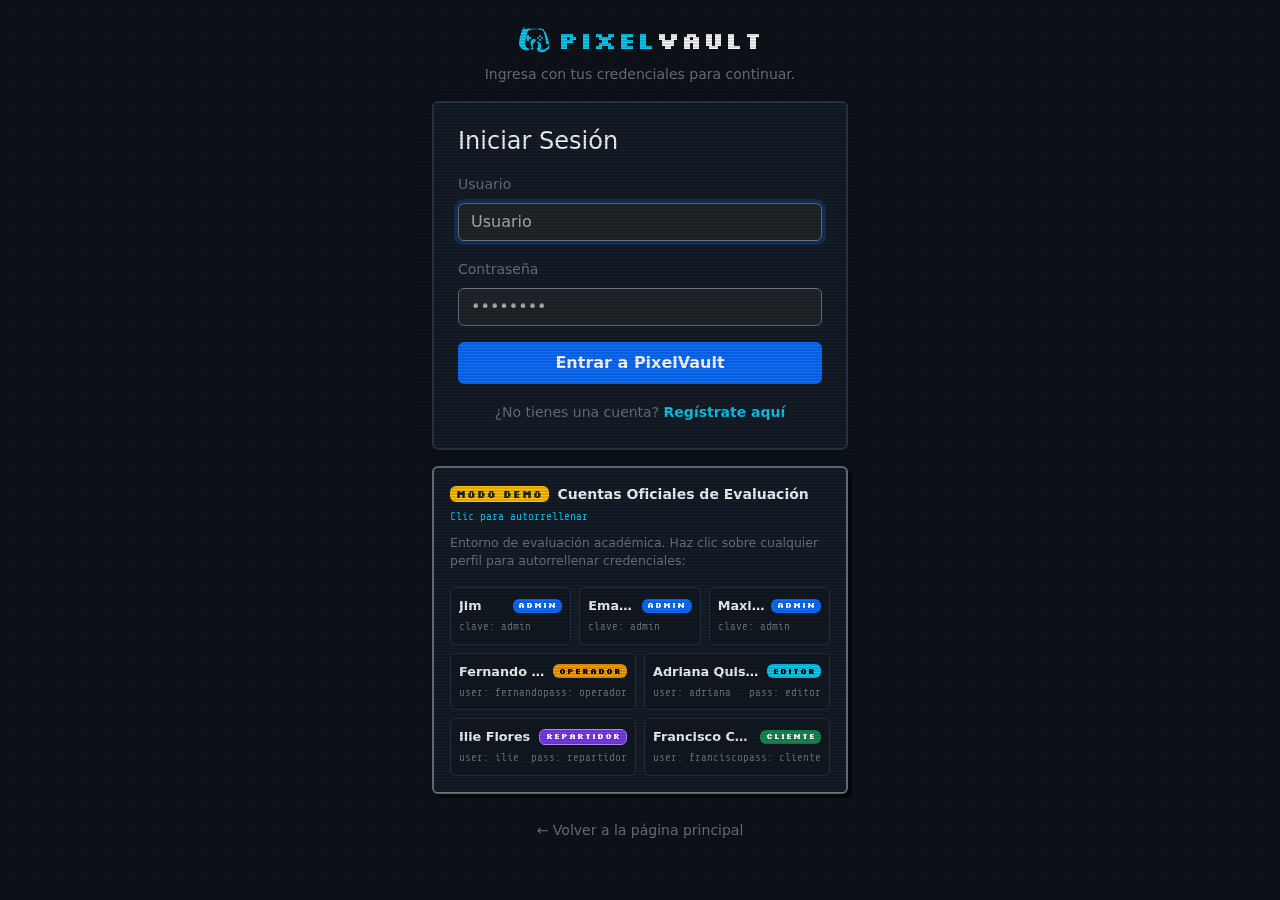
<file: tienda_videojuegos/usuarios.html>
<!DOCTYPE html>
<html lang="es" data-bs-theme="dark">

<head>
  <meta charset="UTF-8">
  <meta name="viewport" content="width=device-width, initial-scale=1">
  <title>Gestión de Usuarios | PixelVault</title>
  <!-- Bootstrap 5.3.3 CSS -->
  <link href="https://cdn.jsdelivr.net/npm/bootstrap@5.3.3/dist/css/bootstrap.min.css" rel="stylesheet">
  <link rel="stylesheet" href="css/estilos.css">
</head>

<body>

  <!-- ================= NAVBAR ================= -->
  <nav class="navbar navbar-expand-lg navbar-steam sticky-top py-3">
    <div class="container">
      <a class="navbar-brand d-flex align-items-center gap-2 font-arcade" href="index.html">
        <svg xmlns="http://www.w3.org/2000/svg" width="26" height="26" fill="currentColor"
          class="bi bi-controller text-info" viewBox="0 0 16 16">
          <path
            d="M11.5 6.027a.5.5 0 1 1-1 0 .5.5 0 0 1 1 0m-1.5 1.5a.5.5 0 1 0 0-1 .5.5 0 0 0 0 1m2.5-.5a.5.5 0 1 1-1 0 .5.5 0 0 1 1 0m-1.5 1.5a.5.5 0 1 0 0-1 .5.5 0 0 0 0 1m-6.5-3h1v1h1v1h-1v1h-1v-1h-1v-1h1z" />
          <path
            d="M3.051 3.26a.5.5 0 0 1 .354-.613l1.932-.518a.5.5 0 0 1 .62.39c.655-.079 1.35-.117 2.043-.117.72 0 1.443.041 2.12.126a.5.5 0 0 1 .622-.399l1.932.518a.5.5 0 0 1 .306.729c.14.09.266.19.376.308q.608.656.92 1.518 1.48 4.108 1.48 6.84-1.025 1.162-2.316 1.705a3.5 3.5 0 0 1-1.396.347c-.902 0-1.78-.362-2.483-1.02a.5.5 0 0 1-.09-.594c.32-.594.498-1.25.534-1.912q.01-.197-.008-.396a2 2 0 0 0-.256-.838 2.2 2.2 0 0 0-.663-.649A3 3 0 0 0 8.5 7.5a3 3 0 0 0-1.282.28 2.2 2.2 0 0 0-.663.649 2 2 0 0 0-.256.838q-.019.2-.008.396c.036.662.214 1.318.534 1.912a.5.5 0 0 1-.09.594c-.703.658-1.58 1.02-2.483 1.02-.471 0-.943-.122-1.396-.347C1.525 12.37.5 11.208.5 10.046q0-2.732 1.48-6.84a5 5 0 0 1 .92-1.518c.11-.118.236-.218.376-.308zM14.04 10.046c0-2.584-1.38-6.495-1.38-6.495-.084-.23-.298-.387-.542-.395l-1.637-.438c-.524-.07-1.077-.107-1.646-.11a18 18 0 0 0-1.666.082L5.532 3.128c-.244.008-.458.165-.542.395 0 0-1.38 3.91-1.38 6.495 0 1.026.83 1.97 1.884 2.414.73.308 1.487.354 2.19.141a4.5 4.5 0 0 0-.395-1.564 3.2 3.2 0 0 1 .374-1.218 3.2 3.2 0 0 1 .964-.944A4 4 0 0 1 8.5 8.5a4 4 0 0 1 1.88.452 3.2 3.2 0 0 1 .964.944 3.2 3.2 0 0 1 .374 1.218c-.085.545-.22 1.07-.395 1.564.703.213 1.46.167 2.19-.141 1.054-.444 1.884-1.388 1.884-2.414" />
        </svg>
        <span>Pixel</span>Vault <small class="text-warning ms-1" style="font-size:0.6rem;">[16-BIT]</small>
      </a>

      <button class="navbar-toggler" type="button" data-bs-toggle="collapse" data-bs-target="#navMenu">
        <span class="navbar-toggler-icon"></span>
      </button>

      <div class="collapse navbar-collapse" id="navMenu">
        <ul class="navbar-nav me-auto mb-2 mb-lg-0">
          <li class="nav-item"><a class="nav-link" href="index.html">Inicio</a></li>
          <li class="nav-item"><a class="nav-link" href="catalogo.html">Catálogo</a></li>
          <li class="nav-item"><a class="nav-link" href="blog.html">Blog</a></li>
          <li class="nav-item"><a class="nav-link" href="nosotros.html">Nosotros</a></li>
          <li class="nav-item"><a class="nav-link" href="contacto.html">Contacto</a></li>
          <li class="nav-item"><a class="nav-link text-info fw-bold position-relative" href="pedidos.html">📦 Pedidos
              <span id="pedidosBadgeNotif" class="badge-notif-pedidos d-none ms-1">0</span></a></li>
          <li class="nav-item" id="navItemUsuarios"><a class="nav-link active text-warning fw-bold"
              href="usuarios.html">👥 Usuarios</a></li>
          <li class="nav-item"><a class="nav-link text-warning fw-bold" href="historial.html">📜 Historial</a></li>
        </ul>

        <div class="d-flex align-items-center gap-3">
          <a href="carrito.html" class="btn btn-outline-info btn-sm position-relative">
            <svg xmlns="http://www.w3.org/2000/svg" width="16" height="16" fill="currentColor" class="bi bi-cart3 me-1"
              viewBox="0 0 16 16">
              <path
                d="M0 1.5A.5.5 0 0 1 .5 1H2a.5.5 0 0 1 .485.379L2.89 3H14.5a.5.5 0 0 1 .49.598l-1 5a.5.5 0 0 1-.465.401l-9.397.472L4.415 11H13a.5.5 0 0 1 0 1H4a.5.5 0 0 1-.491-.408L2.01 3.607 1.61 2H.5a.5.5 0 0 1-.5-.5M3.102 4l.84 4.479 9.144-.459L13.89 4zM5 12a2 2 0 1 0 0 4 2 2 0 0 0 0-4m7 0a2 2 0 1 0 0 4 2 2 0 0 0 0-4m-7 1a1 1 0 1 1 0 2 1 1 0 0 1 0-2m7 0a1 1 0 1 1 0 2 1 1 0 0 1 0-2" />
            </svg>
            Carrito
            <span id="cartCountBadge" class="badge rounded-pill bg-danger d-none">0</span>
          </a>

          <div id="navUserSection" class="d-flex align-items-center gap-2">
            <span class="small text-light" id="navUsuario"></span>
            <button class="btn btn-outline-danger btn-sm" id="btnSalir">Salir</button>
          </div>
        </div>
      </div>
    </div>
  </nav>

  <!-- ================= CONTENIDO PRINCIPAL ================= -->
  <main class="container my-4">

    <!-- ENCABEZADO DE MÓDULO -->
    <header
      class="d-flex flex-wrap justify-content-between align-items-center gap-2 mb-4 pb-2 border-bottom border-secondary">
      <div>
        <h1 class="h3 font-arcade text-warning mb-1">
          👥 Control y Gestión de Usuarios
        </h1>
        <p class="text-secondary small mb-0">
          Supervisión de accesos, asignación granular de roles (Admin, Operador, Repartidor, Editor, Cliente) y
          auditoría.
        </p>
      </div>
      <div>
        <span class="badge text-bg-dark border border-warning text-warning font-arcade px-3 py-2">
          RBAC Security Module
        </span>
      </div>
    </header>

    <!-- MÉTRICAS DE USUARIOS -->
    <section class="row g-3 mb-4">
      <div class="col-6 col-md-3">
        <div class="card card-juego p-3 text-center border-secondary">
          <span class="small text-secondary text-uppercase font-arcade">Total Cuentas</span>
          <h2 class="h3 text-light font-arcade fw-bold mb-0 mt-1" id="metricaTotal">0</h2>
        </div>
      </div>
      <div class="col-6 col-md-3">
        <div class="card card-juego p-3 text-center border-primary">
          <span class="small text-info text-uppercase font-arcade">Staff</span>
          <h2 class="h3 text-info font-arcade fw-bold mb-0 mt-1" id="metricaStaff">0</h2>
        </div>
      </div>
      <div class="col-6 col-md-3">
        <div class="card card-juego p-3 text-center border-success">
          <span class="small text-success text-uppercase font-arcade">Clientes</span>
          <h2 class="h3 text-success font-arcade fw-bold mb-0 mt-1" id="metricaClientes">0</h2>
        </div>
      </div>
      <div class="col-6 col-md-3">
        <div class="card card-juego p-3 text-center border-warning">
          <span class="small text-warning text-uppercase font-arcade">Inactivos</span>
          <h2 class="h3 text-warning font-arcade fw-bold mb-0 mt-1" id="metricaInactivos">0</h2>
        </div>
      </div>
    </section>

    <!-- ALERTA DE MENSAJES DE ACCIÓN -->
    <div id="alertaAccion" class="alert d-none mb-3"></div>

    <!-- BARRA DE ACCIÓN Y BÚSQUEDA -->
    <section class="card card-juego p-3 mb-4">
      <div class="row g-2 align-items-center justify-content-between">
        <div class="col-12 col-md-4">
          <div class="input-group input-group-sm">
            <span class="input-group-text bg-dark border-secondary text-secondary">🔍</span>
            <input type="text" class="form-control bg-dark border-secondary text-light" id="filtroTexto"
              placeholder="Buscar por usuario, nombre o correo...">
          </div>
        </div>
        <div class="col-6 col-md-3">
          <select class="form-select form-select-sm bg-dark border-secondary text-light" id="filtroRol">
            <option value="todos">Todos los Roles</option>
            <option value="admin">Solo Administradores</option>
            <option value="operador">Solo Operadores</option>
            <option value="repartidor">Solo Repartidores</option>
            <option value="editor">Solo Editores</option>
            <option value="user">Solo Clientes</option>
          </select>
        </div>
        <div class="col-6 col-md-2">
          <select class="form-select form-select-sm bg-dark border-secondary text-light" id="filtroEstado">
            <option value="todos">Todos los Estados</option>
            <option value="activos">Solo Activos</option>
            <option value="inactivos">Solo Inactivos</option>
          </select>
        </div>
        <div class="col-12 col-md-3 text-md-end">
          <button type="button" class="btn btn-warning btn-sm font-arcade fw-bold w-100 w-md-auto"
            id="btnAbrirModalNuevo">
            ✨ + Nuevo Usuario
          </button>
        </div>
      </div>
    </section>

    <!-- TABLA DE USUARIOS -->
    <section class="card card-juego overflow-hidden shadow-sm mb-5">
      <div class="table-responsive">
        <table class="table table-dark table-hover align-middle mb-0" id="tablaUsuarios">
          <thead>
            <tr class="border-secondary text-secondary small font-mono">
              <th scope="col" style="width: 60px;">ID</th>
              <th scope="col">Usuario</th>
              <th scope="col">Nombre Completo</th>
              <th scope="col">Correo Electrónico</th>
              <th scope="col" class="text-center">Rol</th>
              <th scope="col" class="text-center">Estado</th>
              <th scope="col" class="text-end" style="min-width: 240px;">Acciones</th>
            </tr>
          </thead>
          <tbody id="tbodyUsuarios">
            <!-- Renderizado dinámicamente con JavaScript -->
          </tbody>
        </table>
      </div>
      <div
        class="p-3 border-top border-secondary text-secondary small d-flex justify-content-between align-items-center">
        <span id="contadorUsuarios">Mostrando 0 usuarios</span>
        <span class="font-arcade text-info small">PixelVault Security System [RBAC]</span>
      </div>
    </section>

  </main>

  <!-- ================= MODAL CAMBIAR ROL DE USUARIO (HU-28) ================= -->
  <div class="modal fade" id="modalCambiarRol" tabindex="-1" aria-hidden="true">
    <div class="modal-dialog modal-dialog-centered">
      <div class="modal-content bg-dark border-info shadow-lg">
        <div class="modal-header border-secondary">
          <h3 class="modal-title h5 text-info font-arcade fw-bold">
            🛡️ Asignar Rol de Usuario
          </h3>
          <button type="button" class="btn-close btn-close-white" data-bs-dismiss="modal" aria-label="Cerrar"></button>
        </div>
        <div class="modal-body">
          <input type="hidden" id="cambioRolUsrId" value="">
          <p class="small text-light mb-2">
            Modificando permisos y rol del sistema para: <strong id="cambioRolUsrNombre"
              class="text-warning font-mono"></strong>
          </p>
          <div class="mb-3">
            <label for="selectNuevoRol" class="form-label small text-secondary fw-bold">Selecciona el nuevo rol:</label>
            <select class="form-select bg-dark border-secondary text-light" id="selectNuevoRol">
              <option value="admin">👑 Administrador General (admin)</option>
              <option value="operador">⚙️ Operador de Bodega (operador)</option>
              <option value="repartidor">🛵 Repartidor Logístico (repartidor)</option>
              <option value="editor">📰 Editor de Blog (editor)</option>
              <option value="user">🎮 Cliente (user)</option>
            </select>
          </div>
          <div class="alert alert-dark border-secondary small text-secondary py-2 mb-0">
            ℹ️ Al confirmar se registrará un único evento en el historial de auditoría del sistema.
          </div>
        </div>
        <div class="modal-footer border-secondary justify-content-between">
          <button type="button" class="btn btn-secondary btn-sm" data-bs-dismiss="modal">Cancelar</button>
          <button type="button" class="btn btn-info btn-sm font-arcade fw-bold" id="btnConfirmarCambioRol">
            💾 Guardar Nuevo Rol
          </button>
        </div>
      </div>
    </div>
  </div>

  <!-- ================= MODAL NUEVO / EDITAR USUARIO ================= -->
  <div class="modal fade" id="modalUsuario" tabindex="-1" aria-hidden="true">
    <div class="modal-dialog modal-dialog-centered">
      <div class="modal-content bg-dark border-warning shadow-lg">
        <div class="modal-header border-secondary">
          <h3 class="modal-title h5 text-warning font-arcade fw-bold" id="modalUsuarioTitulo">
            ✨ Registrar Nuevo Usuario
          </h3>
          <button type="button" class="btn-close btn-close-white" data-bs-dismiss="modal" aria-label="Cerrar"></button>
        </div>
        <form id="formUsuario" novalidate>
          <div class="modal-body">
            <div id="alertaModalUsuario" class="alert alert-danger d-none mb-3"></div>
            <input type="hidden" id="usrId" value="">

            <div class="mb-3">
              <label for="usrUsuario" class="form-label small text-light fw-bold">Nombre de Usuario *</label>
              <input type="text" class="form-control bg-dark border-secondary font-mono" id="usrUsuario" required
                placeholder="Ej: cloud_strife">
              <div class="form-text text-secondary">Identificador único con el que iniciará sesión.</div>
            </div>

            <div class="mb-3">
              <label for="usrNombre" class="form-label small text-light fw-bold">Nombre Completo *</label>
              <input type="text" class="form-control bg-dark border-secondary" id="usrNombre" required
                placeholder="Ej: Cloud Strife">
            </div>

            <div class="mb-3">
              <label for="usrEmail" class="form-label small text-light fw-bold">Correo Electrónico *</label>
              <input type="email" class="form-control bg-dark border-secondary" id="usrEmail" required
                placeholder="cloud@avalanche.org">
            </div>

            <div class="mb-3">
              <label for="usrClave" class="form-label small text-light fw-bold">Contraseña *</label>
              <input type="password" class="form-control bg-dark border-secondary font-mono" id="usrClave" required
                placeholder="Mínimo 4 caracteres">
            </div>

            <div class="row g-2">
              <div class="col-6">
                <label for="usrRol" class="form-label small text-light fw-bold">Rol del Sistema *</label>
                <select class="form-select bg-dark border-secondary" id="usrRol" required>
                  <option value="user">Cliente (user)</option>
                  <option value="operador">Operador Bodega (operador)</option>
                  <option value="repartidor">Repartidor Logístico (repartidor)</option>
                  <option value="editor">Editor de Crónicas (editor)</option>
                  <option value="admin">Administrador General (admin)</option>
                </select>
              </div>
              <div class="col-6">
                <label for="usrActivo" class="form-label small text-light fw-bold">Estado Inicial *</label>
                <select class="form-select bg-dark border-secondary" id="usrActivo" required>
                  <option value="true">Activo</option>
                  <option value="false">Inactivo</option>
                </select>
              </div>
            </div>

          </div>
          <div class="modal-footer border-secondary justify-content-between">
            <button type="button" class="btn btn-secondary btn-sm" data-bs-dismiss="modal">Cancelar</button>
            <button type="submit" class="btn btn-warning btn-sm font-arcade fw-bold" id="btnGuardarUsuario">
              💾 Guardar Usuario
            </button>
          </div>
        </form>
      </div>
    </div>
  </div>

  <!-- ================= FOOTER ================= -->
  <footer class="footer-steam py-4 mt-auto">
    <div class="container text-center small">
      <div class="d-flex flex-wrap justify-content-center gap-3 mb-2">
        <a href="index.html" class="text-secondary text-decoration-none">Inicio</a>
        <a href="catalogo.html" class="text-secondary text-decoration-none">Catálogo</a>
        <a href="blog.html" class="text-secondary text-decoration-none">Blog</a>
        <a href="nosotros.html" class="text-secondary text-decoration-none">Nosotros</a>
        <a href="contacto.html" class="text-secondary text-decoration-none">Contacto</a>
      </div>
      <p class="mb-1">© 2026 PixelVault - Tienda de Videojuegos Físicos. Proyecto Académico DSY1104.</p>
      <p class="text-secondary mb-0">Desarrollado por Jim Charles, Emanuel Reyes y Maximiliano Peral</p>
    </div>
  </footer>

  <!-- Bootstrap 5.3.3 JS Bundle -->
  <script src="https://cdn.jsdelivr.net/npm/bootstrap@5.3.3/dist/js/bootstrap.bundle.min.js"></script>

  <script>
    /* ============ SEMILLA DE USUARIOS DEFAULT ============ */
    const SEED_USUARIOS = [
      { id: 1, usuario: "Jim", nombre: "Jim Charles", email: "j.charles@duoc.cl", clave: "admin", rol: "admin", activo: true },
      { id: 2, usuario: "Emanuel", nombre: "Emanuel Reyes", email: "e.reyes@duoc.cl", clave: "admin", rol: "admin", activo: true },
      { id: 3, usuario: "Maximiliano", nombre: "Maximiliano Peral", email: "m.peral@duoc.cl", clave: "admin", rol: "admin", activo: true },
      { id: 4, usuario: "fernando", nombre: "Fernando Sierra", email: "f.sierra@pixelvault.cl", clave: "operador", rol: "operador", activo: true },
      { id: 5, usuario: "adriana", nombre: "Adriana Quispe", email: "a.quispe@pixelvault.cl", clave: "editor", rol: "editor", activo: true },
      { id: 6, usuario: "ilie", nombre: "Ilie Flores", email: "i.flores@pixelvault.cl", clave: "repartidor", rol: "repartidor", activo: true },
      { id: 7, usuario: "francisco", nombre: "Francisco Calabran", email: "f.calabran@gmail.com", clave: "cliente", rol: "user", activo: true }
    ];

    const KEY_SESION = "pixelvault_sesion";
    const KEY_USUARIOS = "pixelvault_usuarios_v2";
    const KEY_CARRITO = "pixelvault_carrito";
    const KEY_HISTORIAL = "pixelvault_historial_movimientos";

    let sesionActiva = null;
    let modalUsuarioInstancia = null;

    // Control de acceso estricto: Solo Administradores
    sesionActiva = leerSesion();
    if (!sesionActiva || sesionActiva.rol !== "admin") {
      alert("Acceso Restringido: El panel de gestión de usuarios requiere privilegios de Administrador.");
      window.location.replace("login.html");
    }

    document.addEventListener("DOMContentLoaded", function () {
      actualizarNavbar(sesionActiva);
      modalUsuarioInstancia = new bootstrap.Modal(document.getElementById("modalUsuario"));

      document.getElementById("btnAbrirModalNuevo").addEventListener("click", abrirModalCrear);
      document.getElementById("formUsuario").addEventListener("submit", guardarUsuarioFormulario);
      const btnConfirmarCambio = document.getElementById("btnConfirmarCambioRol");
      if (btnConfirmarCambio) btnConfirmarCambio.addEventListener("click", confirmarCambioRol);

      document.getElementById("filtroTexto").addEventListener("input", filtrarYRenderizar);
      document.getElementById("filtroRol").addEventListener("change", filtrarYRenderizar);
      document.getElementById("filtroEstado").addEventListener("change", filtrarYRenderizar);

      filtrarYRenderizar();
    });

    function leerSesion() {
      try {
        const s = JSON.parse(sessionStorage.getItem(KEY_SESION));
        if (!s || !s.usuario || !s.rol) return null;
        if (s.expira && Date.now() > s.expira) {
          sessionStorage.removeItem(KEY_SESION);
          return null;
        }
        return s;
      } catch (e) {
        return null;
      }
    }

    function registrarHistorial(categoria, usuario, accion, detalle) {
      try {
        const historial = JSON.parse(localStorage.getItem(KEY_HISTORIAL) || "[]");
        historial.unshift({
          id: Date.now() + Math.floor(Math.random() * 100),
          fecha: new Date().toISOString(),
          categoria,
          usuario,
          accion,
          detalle
        });
        localStorage.setItem(KEY_HISTORIAL, JSON.stringify(historial.slice(0, 500)));
      } catch (e) { }
    }

    function actualizarNavbar(sesion) {
      const navUsuario = document.getElementById("navUsuario");
      const btnSalir = document.getElementById("btnSalir");

      if (sesion && navUsuario) {
        navUsuario.textContent = sesion.nombre + " (Admin)";
      }
      if (btnSalir) {
        btnSalir.onclick = function () {
          registrarHistorial("Autenticación", sesion ? sesion.usuario : "Admin", "Cierre de Sesión", "Salida del panel administrativo");
          sessionStorage.removeItem(KEY_SESION);
          window.location.replace("login.html");
        };
      }

      const badge = document.getElementById("cartCountBadge");
      try {
        const cart = JSON.parse(localStorage.getItem(KEY_CARRITO) || "[]");
        const count = cart.reduce((acc, it) => acc + it.cantidad, 0);
        badge.textContent = count;
        if (count > 0) badge.classList.remove("d-none");
        else badge.classList.add("d-none");
      } catch (e) { }

      // Notificación reactiva de Pedidos (HU-27)
      const badgePedidos = document.getElementById("pedidosBadgeNotif");
      if (badgePedidos && sesion) {
        try {
          const pedidos = JSON.parse(localStorage.getItem("pixelvault_pedidos") || "[]");
          const count = pedidos.filter(p => p.estado === "En preparación").length;
          if (count > 0) {
            badgePedidos.textContent = count;
            badgePedidos.classList.remove("d-none");
          } else {
            badgePedidos.classList.add("d-none");
          }
        } catch (e) { }
      }
    }

    function cargarUsuarios() {
      const guardados = localStorage.getItem(KEY_USUARIOS);
      if (guardados) {
        try {
          const parsed = JSON.parse(guardados);
          if (Array.isArray(parsed) && parsed.length >= 7) {
            let modificado = false;
            parsed.forEach(u => {
              const us = u.usuario.toLowerCase();
              if ((us === "jim" || us === "emanuel" || us === "maximiliano") && u.rol !== "admin") {
                u.rol = "admin";
                modificado = true;
              }
            });
            if (modificado) localStorage.setItem(KEY_USUARIOS, JSON.stringify(parsed));
            return parsed;
          }
        } catch (e) { }
      }
      localStorage.setItem(KEY_USUARIOS, JSON.stringify(SEED_USUARIOS));
      return SEED_USUARIOS.slice();
    }

    function guardarUsuarios(lista) {
      localStorage.setItem(KEY_USUARIOS, JSON.stringify(lista));
    }

    function actualizarMetricas(usuarios) {
      const total = usuarios.length;
      const staff = usuarios.filter(u => ["admin", "operador", "almacenista", "editor", "repartidor"].includes(u.rol)).length;
      const clientes = usuarios.filter(u => u.rol === "user").length;
      const inactivos = usuarios.filter(u => !u.activo).length;

      document.getElementById("metricaTotal").textContent = total;
      document.getElementById("metricaStaff").textContent = staff;
      document.getElementById("metricaClientes").textContent = clientes;
      document.getElementById("metricaInactivos").textContent = inactivos;
    }

    function obtenerBadgeRol(rol) {
      switch (rol) {
        case "admin":
          return '<span class="badge text-bg-primary font-arcade">👑 Admin</span>';
        case "operador":
          return '<span class="badge badge-operador font-arcade">⚙️ Operador</span>';
        case "repartidor":
          return '<span class="badge badge-repartidor font-arcade">🛵 Repartidor</span>';
        case "editor":
          return '<span class="badge text-bg-info font-arcade">📰 Editor</span>';
        default:
          return '<span class="badge text-bg-success font-arcade">🎮 Cliente</span>';
      }
    }

    function obtenerIconoRol(rol) {
      switch (rol) {
        case "admin": return "👑";
        case "operador": return "⚙️";
        case "repartidor": return "🛵";
        case "editor": return "📰";
        default: return "🎮";
      }
    }

    function filtrarYRenderizar() {
      const usuarios = cargarUsuarios();
      actualizarMetricas(usuarios);

      const texto = document.getElementById("filtroTexto").value.trim().toLowerCase();
      const rol = document.getElementById("filtroRol").value;
      const estado = document.getElementById("filtroEstado").value;

      const filtrados = usuarios.filter(u => {
        const matchTexto = !texto ||
          u.usuario.toLowerCase().includes(texto) ||
          u.nombre.toLowerCase().includes(texto) ||
          u.email.toLowerCase().includes(texto);

        const matchRol = rol === "todos" || u.rol === rol;

        const matchEstado = estado === "todos" ||
          (estado === "activos" && u.activo) ||
          (estado === "inactivos" && !u.activo);

        return matchTexto && matchRol && matchEstado;
      });

      renderizarTabla(filtrados, usuarios.length);
    }

    function renderizarTabla(lista, totalGlobal) {
      const tbody = document.getElementById("tbodyUsuarios");
      const contador = document.getElementById("contadorUsuarios");
      contador.textContent = `Mostrando ${lista.length} de ${totalGlobal} usuarios`;

      if (lista.length === 0) {
        tbody.innerHTML = `
          <tr>
            <td colspan="7" class="text-center py-4 text-secondary font-arcade">
              No se encontraron usuarios que coincidan con los filtros aplicados.
            </td>
          </tr>
        `;
        return;
      }

      tbody.innerHTML = lista.map(u => {
        const esMiSesion = sesionActiva && (
          sesionActiva.id === u.id ||
          sesionActiva.usuario.toLowerCase() === u.usuario.toLowerCase()
        );

        return `
          <tr class="${esMiSesion ? 'table-active' : ''}">
            <td class="font-mono text-secondary small">${u.id}</td>
            <td>
              <div class="d-flex align-items-center gap-2">
                <span class="badge rounded-circle ${u.rol === 'admin' ? 'bg-primary' : (u.rol === 'operador' ? 'badge-operador' : (u.rol === 'repartidor' ? 'badge-repartidor' : (u.rol === 'editor' ? 'bg-info' : 'bg-success')))} p-2" style="font-size:0.65rem;">
                  ${obtenerIconoRol(u.rol)}
                </span>
                <div>
                  <strong class="text-light">${u.usuario}</strong>
                  ${esMiSesion ? '<span class="badge text-bg-warning ms-1" style="font-size:0.6rem;">Tú</span>' : ''}
                </div>
              </div>
            </td>
            <td>${u.nombre}</td>
            <td class="font-mono small text-secondary">${u.email}</td>
            <td class="text-center">
              ${obtenerBadgeRol(u.rol)}
            </td>
            <td class="text-center">
              <span class="badge ${u.activo ? 'text-bg-success' : 'text-bg-secondary'}">
                ${u.activo ? 'Activo' : 'Inactivo'}
              </span>
            </td>
            <td class="text-end text-nowrap">
              <!-- Alternar Estado Activo/Inactivo -->
              <button type="button" 
                      class="btn btn-sm ${u.activo ? 'btn-outline-warning' : 'btn-outline-success'} btn-toggle-activo me-1" 
                      data-id="${u.id}"
                      ${esMiSesion ? 'disabled title="No puedes desactivar tu propia cuenta activa"' : `title="${u.activo ? 'Desactivar cuenta' : 'Activar cuenta'}"`}>
                ${u.activo ? '🚫 Desactivar' : '✅ Activar'}
              </button>

              <!-- Asignar Rol Modal (HU-28) -->
              <button type="button" 
                      class="btn btn-sm btn-outline-info btn-modal-rol me-1" 
                      data-id="${u.id}"
                      ${esMiSesion ? 'disabled title="No puedes cambiar el rol de tu propia cuenta activa"' : 'title="Asignar rol desde lista desplegable"'}>
                🛠️ Rol
              </button>

              <!-- Eliminar Usuario -->
              <button type="button" 
                      class="btn btn-sm btn-outline-danger btn-eliminar" 
                      data-id="${u.id}"
                      ${esMiSesion ? 'disabled title="No puedes eliminar tu propia cuenta activa"' : 'title="Eliminar usuario del sistema"'}>
                🗑️
              </button>
            </td>
          </tr>
        `;
      }).join("");

      // Vincular eventos de botones
      tbody.querySelectorAll(".btn-toggle-activo").forEach(btn => {
        btn.addEventListener("click", function () {
          const id = parseInt(this.getAttribute("data-id"), 10);
          alternarEstadoUsuario(id);
        });
      });

      tbody.querySelectorAll(".btn-modal-rol").forEach(btn => {
        btn.addEventListener("click", function () {
          const id = parseInt(this.getAttribute("data-id"), 10);
          abrirModalCambioRol(id);
        });
      });

      tbody.querySelectorAll(".btn-eliminar").forEach(btn => {
        btn.addEventListener("click", function () {
          const id = parseInt(this.getAttribute("data-id"), 10);
          eliminarUsuario(id);
        });
      });
    }

    function mostrarMensajeAccion(tipo, texto) {
      const alerta = document.getElementById("alertaAccion");
      alerta.className = `alert alert-${tipo} alert-dismissible fade show mb-3`;
      alerta.innerHTML = `
        ${texto}
        <button type="button" class="btn-close" data-bs-dismiss="alert" aria-label="Cerrar"></button>
      `;
      alerta.classList.remove("d-none");
      setTimeout(() => {
        alerta.classList.add("d-none");
      }, 4000);
    }

    function alternarEstadoUsuario(id) {
      let usuarios = cargarUsuarios();
      const u = usuarios.find(x => x.id === id);
      if (!u) return;

      if (sesionActiva && (sesionActiva.id === u.id || sesionActiva.usuario.toLowerCase() === u.usuario.toLowerCase())) {
        alert("Protección de Seguridad: No puedes desactivar tu propia sesión activa de Administrador.");
        return;
      }

      u.activo = !u.activo;
      guardarUsuarios(usuarios);
      registrarHistorial("Usuarios", sesionActiva.usuario, "Cambio de Estado", `Usuario [${u.usuario}] marcado como [${u.activo ? 'Activo' : 'Inactivo'}]`);
      filtrarYRenderizar();
      mostrarMensajeAccion(u.activo ? "success" : "warning", `La cuenta de <strong>${u.usuario}</strong> ha sido marcada como <strong>${u.activo ? 'Activa' : 'Inactiva'}</strong>.`);
    }

    let modalCambiarRolInstancia = null;

    function abrirModalCambioRol(id) {
      const usuarios = cargarUsuarios();
      const u = usuarios.find(x => x.id === id);
      if (!u) return;

      if (sesionActiva && (sesionActiva.id === u.id || sesionActiva.usuario.toLowerCase() === u.usuario.toLowerCase())) {
        alert("Protección de Seguridad: No puedes alterar el rol de tu propia cuenta activa de Administrador.");
        return;
      }

      document.getElementById("cambioRolUsrId").value = u.id;
      document.getElementById("cambioRolUsrNombre").textContent = `${u.nombre} (@${u.usuario})`;
      document.getElementById("selectNuevoRol").value = u.rol;

      if (!modalCambiarRolInstancia) {
        modalCambiarRolInstancia = new bootstrap.Modal(document.getElementById("modalCambiarRol"));
      }
      modalCambiarRolInstancia.show();
    }

    function confirmarCambioRol() {
      const id = parseInt(document.getElementById("cambioRolUsrId").value, 10);
      const nuevoRol = document.getElementById("selectNuevoRol").value;
      let usuarios = cargarUsuarios();
      const u = usuarios.find(x => x.id === id);
      if (!u) return;

      const rolAnterior = u.rol;
      if (rolAnterior === nuevoRol) {
        if (modalCambiarRolInstancia) modalCambiarRolInstancia.hide();
        return;
      }

      u.rol = nuevoRol;
      guardarUsuarios(usuarios);

      // Registrar una ÚNICA entrada en historial (HU-28)
      registrarHistorial("Usuarios", sesionActiva ? sesionActiva.usuario : "admin", "Cambio de Rol", `Rol de [${u.usuario}] modificado de ${rolAnterior.toUpperCase()} a ${nuevoRol.toUpperCase()}`);

      if (modalCambiarRolInstancia) modalCambiarRolInstancia.hide();
      filtrarYRenderizar();
      mostrarMensajeAccion("success", `El rol de <strong>${u.usuario}</strong> se actualizó a <strong>${nuevoRol.toUpperCase()}</strong>.`);
    }

    function eliminarUsuario(id) {
      let usuarios = cargarUsuarios();
      const u = usuarios.find(x => x.id === id);
      if (!u) return;

      if (sesionActiva && (sesionActiva.id === u.id || sesionActiva.usuario.toLowerCase() === u.usuario.toLowerCase())) {
        alert("Protección de Seguridad: No puedes eliminar tu propia cuenta activa de Administrador.");
        return;
      }

      if (!confirm(`¿Estás seguro de que deseas eliminar permanentemente al usuario "${u.usuario}" (${u.nombre})? Esta acción no se puede deshacer.`)) {
        return;
      }

      usuarios = usuarios.filter(x => x.id !== id);
      guardarUsuarios(usuarios);
      registrarHistorial("Usuarios", sesionActiva.usuario, "Eliminación de Usuario", `Usuario [${u.usuario}] (${u.nombre}) eliminado permanentemente`);
      filtrarYRenderizar();
      mostrarMensajeAccion("danger", `El usuario <strong>${u.usuario}</strong> fue eliminado permanentemente del sistema.`);
    }

    function abrirModalCrear() {
      document.getElementById("modalUsuarioTitulo").textContent = "✨ Registrar Nuevo Usuario";
      document.getElementById("usrId").value = "";
      document.getElementById("usrUsuario").value = "";
      document.getElementById("usrUsuario").disabled = false;
      document.getElementById("usrNombre").value = "";
      document.getElementById("usrEmail").value = "";
      document.getElementById("usrClave").value = "";
      document.getElementById("usrRol").value = "user";
      document.getElementById("usrActivo").value = "true";

      const alerta = document.getElementById("alertaModalUsuario");
      alerta.classList.add("d-none");
      alerta.textContent = "";

      modalUsuarioInstancia.show();
    }

    function guardarUsuarioFormulario(e) {
      e.preventDefault();

      const usuarioVal = document.getElementById("usrUsuario").value.trim();
      const nombreVal = document.getElementById("usrNombre").value.trim();
      const emailVal = document.getElementById("usrEmail").value.trim().toLowerCase();
      const claveVal = document.getElementById("usrClave").value;
      const rolVal = document.getElementById("usrRol").value;
      const activoVal = document.getElementById("usrActivo").value === "true";
      const alerta = document.getElementById("alertaModalUsuario");

      if (!usuarioVal || !nombreVal || !emailVal || !claveVal) {
        alerta.textContent = "Por favor, completa todos los campos requeridos (*).";
        alerta.classList.remove("d-none");
        return;
      }

      const emailRegex = /^[^\s@]+@[^\s@]+\.[^\s@]+$/;
      if (!emailRegex.test(emailVal)) {
        alerta.textContent = "El formato del correo electrónico no es válido.";
        alerta.classList.remove("d-none");
        return;
      }

      if (claveVal.length < 4) {
        alerta.textContent = "La contraseña debe tener al menos 4 caracteres.";
        alerta.classList.remove("d-none");
        return;
      }

      let usuarios = cargarUsuarios();

      // Verificar unicidad de nombre de usuario y correo
      const usuarioExiste = usuarios.some(u => u.usuario.toLowerCase() === usuarioVal.toLowerCase());
      if (usuarioExiste) {
        alerta.textContent = `El nombre de usuario "${usuarioVal}" ya se encuentra registrado. Elige otro.`;
        alerta.classList.remove("d-none");
        return;
      }

      const emailExiste = usuarios.some(u => u.email.toLowerCase() === emailVal);
      if (emailExiste) {
        alerta.textContent = `El correo "${emailVal}" ya está asociado a otra cuenta registrada.`;
        alerta.classList.remove("d-none");
        return;
      }

      const nuevoId = usuarios.reduce((max, u) => Math.max(max, u.id || 0), 0) + 1;
      const nuevoUsuario = {
        id: nuevoId,
        usuario: usuarioVal,
        nombre: nombreVal,
        email: emailVal,
        clave: claveVal,
        rol: rolVal,
        activo: activoVal
      };

      usuarios.push(nuevoUsuario);
      guardarUsuarios(usuarios);

      registrarHistorial("Usuarios", sesionActiva.usuario, "Alta de Usuario", `Nuevo usuario [${usuarioVal}] registrado con rol [${rolVal.toUpperCase()}]`);

      modalUsuarioInstancia.hide();
      filtrarYRenderizar();
      mostrarMensajeAccion("success", `¡Usuario <strong>${usuarioVal}</strong> registrado exitosamente en PixelVault!`);
    }
  </script>
</body>

</html>
</file>
<file: tienda_videojuegos/css/estilos.css>
/* ==========================================================
   PixelVault - Estilos Complementarios (Estética Steam + 16-Bit Arcade)
   Framework base: Bootstrap 5.3.3 (data-bs-theme="dark")
   ========================================================== */

/* Tipografías Retro Arcade de Google Fonts */
@import url('https://fonts.googleapis.com/css2?family=Press+Start+2P&family=Silkscreen:wght@400;700&family=Share+Tech+Mono&display=swap');

:root {
  --pv-steam-blue: #1a9fff;
  --pv-steam-dark: #0e131a;
  --pv-steam-card: #151d28;
  --pv-steam-accent: #00e5ff;
  --pv-steam-hover: #1e3347;
  --pv-arcade-green: #00ff66;
  --pv-arcade-yellow: #ffe600;
  --pv-arcade-pink: #ff0055;
  --pv-pixel-font: 'Silkscreen', 'Press Start 2P', monospace;
  --pv-code-font: 'Share Tech Mono', monospace;
}

body {
  font-family: system-ui, -apple-system, "Segoe UI", Roboto, Arial, sans-serif;
  background-color: var(--pv-steam-dark);
  background-image: 
    radial-gradient(rgba(0, 229, 255, 0.04) 1px, transparent 0),
    radial-gradient(rgba(255, 0, 85, 0.03) 1px, transparent 0);
  background-size: 24px 24px;
  background-position: 0 0, 12px 12px;
  color: #c7d5e0;
  min-height: 100vh;
  display: flex;
  flex-direction: column;
}

main {
  flex: 1 0 auto;
}

/* Tipografía Arcade para marcas y títulos destacados */
.font-arcade {
  font-family: var(--pv-pixel-font) !important;
  letter-spacing: 1px;
}

.font-mono {
  font-family: var(--pv-code-font) !important;
}

/* Barra de navegación estilo Steam / 16-Bit */
.navbar-steam {
  background-color: #0b0e14 !important;
  border-bottom: 3px solid #1a9fff;
  box-shadow: 0 4px 15px rgba(0, 229, 255, 0.15);
}

.navbar-steam .navbar-brand {
  font-family: var(--pv-pixel-font);
  font-size: 1.25rem;
  font-weight: 700;
  color: #ffffff;
  text-shadow: 0 0 10px rgba(0, 229, 255, 0.6);
}

.navbar-steam .navbar-brand span {
  color: var(--pv-steam-accent);
}

.navbar-steam .nav-link {
  color: #c7d5e0;
  font-weight: 500;
  transition: all 0.2s ease;
}

.navbar-steam .nav-link:hover,
.navbar-steam .nav-link.active {
  color: #00e5ff;
  text-shadow: 0 0 8px rgba(0, 229, 255, 0.5);
}

/* Tarjetas de videojuegos estilo 16-bit arcade */
.card-juego {
  background-color: var(--pv-steam-card);
  border: 2px solid #23354a;
  border-radius: 6px;
  box-shadow: 4px 4px 0px rgba(0, 0, 0, 0.6);
  transition: transform 0.15s ease, box-shadow 0.15s ease, border-color 0.15s ease;
}

.card-juego:hover {
  transform: translate(-3px, -3px);
  border-color: var(--pv-steam-accent);
  box-shadow: 7px 7px 0px rgba(0, 229, 255, 0.4);
}

.card-juego-img {
  height: 230px;
  object-fit: cover;
  background-color: #080c10;
  border-bottom: 2px solid #23354a;
}

/* Hero Gamer Banner con toques Arcade */
.hero-steam {
  background: linear-gradient(135deg, #101924 0%, #060b11 100%);
  border: 2px solid #1a9fff;
  border-radius: 8px;
  box-shadow: 6px 6px 0px rgba(0, 0, 0, 0.8), 0 0 25px rgba(26, 159, 255, 0.2);
  position: relative;
  overflow: hidden;
}

.hero-steam::after {
  content: "";
  position: absolute;
  top: 0; left: 0; right: 0; bottom: 0;
  background: repeating-linear-gradient(
    0deg,
    rgba(0, 0, 0, 0.15),
    rgba(0, 0, 0, 0.15) 1px,
    transparent 1px,
    transparent 2px
  );
  pointer-events: none;
}

/* Badges estilo Cartucho 16-Bit */
.badge-arcade {
  font-family: var(--pv-pixel-font);
  font-size: 0.65rem;
  letter-spacing: 0.5px;
  padding: 0.35em 0.65em;
  border: 1px solid rgba(255, 255, 255, 0.2);
  border-radius: 3px;
  text-transform: uppercase;
}

.badge-ps5 {
  background-color: #00439c;
  color: #ffffff;
}

.badge-xbox {
  background-color: #107c10;
  color: #ffffff;
}

.badge-switch {
  background-color: #e60012;
  color: #ffffff;
}

.badge-pc {
  background-color: #4b6b94;
  color: #ffffff;
}

/* Botones estilo Arcade */
.btn-arcade {
  font-family: var(--pv-pixel-font);
  font-size: 0.75rem;
  letter-spacing: 0.5px;
  border-radius: 4px;
  box-shadow: 2px 2px 0px rgba(0, 0, 0, 0.7);
  transition: transform 0.1s ease, box-shadow 0.1s ease;
}

.btn-arcade:active {
  transform: translate(2px, 2px);
  box-shadow: 0px 0px 0px transparent;
}

/* Footer estilo Steam */
.footer-steam {
  background-color: #080b0f;
  border-top: 2px solid #1a9fff;
  color: #8f98a0;
}

/* ==========================================================
   HU-11: Transición Visual Gamer Retro entre Páginas
   ========================================================== */
@keyframes retroPageEnter {
  0% {
    opacity: 0.2;
    filter: brightness(1.5) contrast(1.15);
    transform: translateY(3px);
  }
  60% {
    opacity: 0.9;
    filter: brightness(1.1) contrast(1.05);
  }
  100% {
    opacity: 1;
    filter: brightness(1) contrast(1);
    transform: translateY(0);
  }
}

body {
  animation: retroPageEnter 0.28s ease-out;
}

@media (prefers-reduced-motion: reduce) {
  body {
    animation: none !important;
  }
}

/* ==========================================================
   HU-14: Efecto Super Estrella de Mario (Star Power Glowing)
   ========================================================== */
@keyframes starPowerGlow {
  0% {
    border-color: #ffe600 !important;
    box-shadow: 0 0 14px rgba(255, 230, 0, 0.75), 4px 4px 0px rgba(0, 0, 0, 0.8) !important;
  }
  25% {
    border-color: #00e5ff !important;
    box-shadow: 0 0 16px rgba(0, 229, 255, 0.8), 4px 4px 0px rgba(0, 0, 0, 0.8) !important;
  }
  50% {
    border-color: #ff007f !important;
    box-shadow: 0 0 18px rgba(255, 0, 127, 0.85), 4px 4px 0px rgba(0, 0, 0, 0.8) !important;
  }
  75% {
    border-color: #00ff66 !important;
    box-shadow: 0 0 16px rgba(0, 255, 102, 0.8), 4px 4px 0px rgba(0, 0, 0, 0.8) !important;
  }
  100% {
    border-color: #ffe600 !important;
    box-shadow: 0 0 14px rgba(255, 230, 0, 0.75), 4px 4px 0px rgba(0, 0, 0, 0.8) !important;
  }
}

.card-destacado-estrella {
  border: 2px solid #ffd700 !important;
  animation: starPowerGlow 2.5s infinite linear;
  position: relative;
}

.badge-estrella-mario {
  position: absolute;
  top: 8px;
  right: 8px;
  background: rgba(7, 16, 24, 0.92) !important;
  color: #ffd700 !important;
  border: 1.5px solid #ffd700 !important;
  font-family: var(--pv-pixel-font);
  font-size: 0.95rem;
  font-weight: 700;
  padding: 0.25rem 0.45rem;
  border-radius: 6px;
  box-shadow: 0 0 12px rgba(255, 215, 0, 0.5), inset 0 0 5px rgba(255, 215, 0, 0.2);
  z-index: 5;
  pointer-events: none;
  line-height: 1;
  display: inline-flex;
  align-items: center;
  justify-content: center;
}

.row-destacado-estrella {
  background-color: rgba(255, 215, 0, 0.08) !important;
  border-left: 5px solid #ffd700 !important;
}

/* Prevención de recorte de bordes en hover del carrusel de destacados */
#carruselDestacados,
#carouselDestacados,
#carruselDestacadosContainer {
  overflow: visible !important;
  padding: 10px 8px 22px 8px;
}
#carruselDestacados .carousel-inner,
#carouselDestacados .carousel-inner {
  overflow: visible !important;
  padding: 12px 10px 16px 10px;
}
#carruselDestacados .carousel-item,
#carouselDestacados .carousel-item {
  padding: 6px;
  overflow: visible !important;
}
#carruselDestacados .carousel-item.active,
#carruselDestacados .carousel-item-next,
#carruselDestacados .carousel-item-prev {
  display: block;
}
.card-destacado-estrella {
  margin: 4px;
}

/* ==========================================================
   HU-10: Cuentas Demo Clickeables
   ========================================================== */
.btn-demo-user {
  cursor: pointer;
  transition: transform 0.15s ease, background-color 0.15s ease, border-color 0.15s ease, box-shadow 0.15s ease;
  border: 1px dashed rgba(0, 229, 255, 0.35) !important;
  user-select: none;
}
.btn-demo-user:hover {
  transform: translateY(-2px);
  background-color: rgba(0, 229, 255, 0.12) !important;
  border-color: #00e5ff !important;
  box-shadow: 0 0 10px rgba(0, 229, 255, 0.35);
}
.btn-demo-user:active {
  transform: translateY(1px);
}

/* ==========================================================
   HU-13: Scroll Manual de Destacados para Administradores
   ========================================================== */
.scroll-destacados-admin {
  display: flex;
  gap: 1.25rem;
  overflow-x: auto;
  scroll-behavior: smooth;
  padding-bottom: 1rem;
  scrollbar-width: thin;
  scrollbar-color: #1a9fff #0e131a;
}
.scroll-destacados-admin::-webkit-scrollbar {
  height: 8px;
}
.scroll-destacados-admin::-webkit-scrollbar-track {
  background: #0b0e14;
  border-radius: 4px;
}
.scroll-destacados-admin::-webkit-scrollbar-thumb {
  background-color: #1a9fff;
  border-radius: 4px;
}
.scroll-destacados-admin > .col-admin-item {
  flex: 0 0 280px;
  max-width: 280px;
}

/* ==========================================================
   Roles y Comprobantes de Reparto (Operador & Repartidor)
   ========================================================== */
.badge-operador {
  background-color: #f59e0b !important;
  color: #0b0e14 !important;
  font-weight: bold;
}

.badge-repartidor {
  background-color: #7c3aed !important;
  color: #ffffff !important;
  border: 1px solid #a78bfa !important;
  font-weight: bold;
}

.foto-comprobante-preview {
  max-height: 220px;
  width: 100%;
  object-fit: cover;
  border-radius: 6px;
  border: 2px solid #00e5ff;
  box-shadow: 0 0 12px rgba(0, 229, 255, 0.3);
}

.foto-entrega-thumbnail {
  width: 70px;
  height: 70px;
  object-fit: cover;
  border-radius: 6px;
  border: 2px solid #22c55e;
  cursor: pointer;
  transition: transform 0.2s ease, box-shadow 0.2s ease;
}

.foto-entrega-thumbnail:hover {
  transform: scale(1.08);
  box-shadow: 0 0 10px rgba(34, 197, 94, 0.6);
}

/* ==========================================================
   Transición Gamer Retro CRT & Scanlines (HU-11)
   ========================================================== */
@keyframes retroCrtEntrance {
  0% {
    opacity: 0;
    transform: scale(0.992);
    filter: brightness(2.2) contrast(1.4);
  }
  30% {
    opacity: 0.85;
    filter: brightness(1.4) contrast(1.2);
  }
  100% {
    opacity: 1;
    transform: scale(1);
    filter: brightness(1) contrast(1);
  }
}

@keyframes scanlineSweep {
  0% {
    top: -5%;
    opacity: 1;
  }
  70% {
    opacity: 0.8;
  }
  100% {
    top: 105%;
    opacity: 0;
  }
}

body {
  animation: retroCrtEntrance 0.35s cubic-bezier(0.1, 0.9, 0.2, 1);
  position: relative;
}

/* Capa sutil de scanlines CRT permanente de fondo */
body::before {
  content: " ";
  display: block;
  position: fixed;
  top: 0; left: 0; bottom: 0; right: 0;
  background: linear-gradient(rgba(18, 16, 16, 0) 50%, rgba(0, 0, 0, 0.22) 50%);
  z-index: 9998;
  background-size: 100% 3px;
  pointer-events: none;
  opacity: 0.65;
}

/* Haz de barrido láser/CRT al cargar página */
.crt-scanline-beam {
  position: fixed;
  left: 0; right: 0;
  height: 4px;
  background: linear-gradient(90deg, transparent, #00e5ff 25%, #ffffff 50%, #00e5ff 75%, transparent);
  box-shadow: 0 0 15px #00e5ff, 0 0 25px rgba(26, 159, 255, 0.8);
  z-index: 9999;
  pointer-events: none;
  animation: scanlineSweep 0.45s ease-out forwards;
}

/* ==========================================================
   Badges Numéricos Reactivos de Alerta en Menú (HU-27)
   ========================================================== */
.badge-notif-pedidos {
  font-family: var(--pv-pixel-font);
  font-size: 0.6rem !important;
  padding: 0.22em 0.55em !important;
  border-radius: 999px !important;
  background-color: #ff0055 !important;
  color: #ffffff !important;
  box-shadow: 0 0 8px rgba(255, 0, 85, 0.7);
  vertical-align: middle;
  display: inline-block;
  animation: pulseNotif 1.6s infinite ease-in-out;
}

@keyframes pulseNotif {
  0%, 100% {
    transform: scale(1);
    box-shadow: 0 0 6px rgba(255, 0, 85, 0.6);
  }
  50% {
    transform: scale(1.12);
    box-shadow: 0 0 14px rgba(255, 0, 85, 1);
  }
}

/* ==========================================================
   Cuentas Demo Armónicas en Login
   ========================================================== */
.btn-demo-user {
  cursor: pointer;
  background-color: #121922 !important;
  border: 1px solid #233446 !important;
  transition: all 0.18s ease;
  user-select: none;
}

.btn-demo-user:hover {
  background-color: #192635 !important;
  border-color: #00e5ff !important;
  box-shadow: 0 4px 14px rgba(0, 229, 255, 0.25);
  transform: translateY(-2px);
}
</file>
